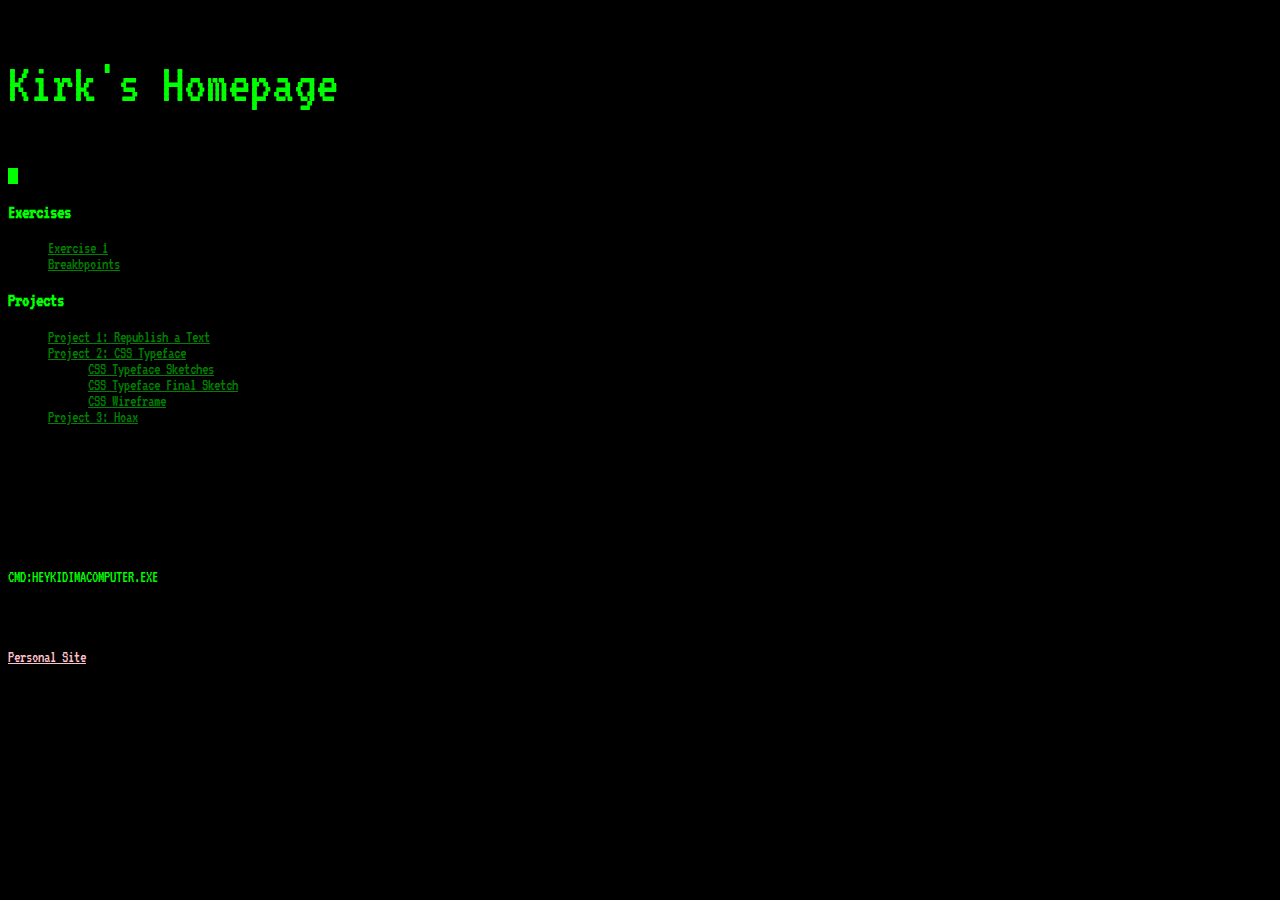
<file: index.html>
<!DOCTYPE html>
<html>

<head>
  <title>Kirk's Homepage</title>
  <link rel="stylesheet" type="text/css" href="css/styles.css">
  <link href='https://fonts.googleapis.com/css?family=VT323' rel='stylesheet' type='text/css'>
</head>

<body>
  <p style="font-size:56px;">Kirk's Homepage</p>
  <span class="cursor">|</span>
  
  <div id="Exercises">
    <h3>Exercises</h3>
    <ul>
      
      <li><a href="exercises/codingfromlife/index.html">Exercise 1</a></li>
      <li><a href="exercises/2_BreakpointStarterKit/index.html">Breakbpoints</a></li>
    </ul>
  </div>
  <div id="Projects">
    <h3>Projects</h3>
    <ul>
      <li><a href="https://archive.org/details/becomingselfaware" target="blank">Project 1: Republish a Text</a></li>
      <li><a href="project2/index.html">Project 2: CSS Typeface</a></li>
        <li><a href="project2/sketches.html" style="padding-left:40px;">CSS Typeface Sketches</a></li>
       <li><a href="project2/finalsketch.html" style="padding-left:40px;">CSS Typeface Final Sketch</a></li>
         <li><a href="project2/wireframe.html" style="padding-left:40px;">CSS Wireframe</a></li>
    <li><a href="project3/index.html">Project 3: Hoax</a></li>
    </ul>
    <br><br><br><br><br><br><br><p>CMD:HEYKIDIMACOMPUTER.EXE</p><br><br><br>
    <a href="http://kirkjohnsonart.com" target="blank;" style="color:pink;">Personal Site</a>
  </div>
</body>
</html>
</file>
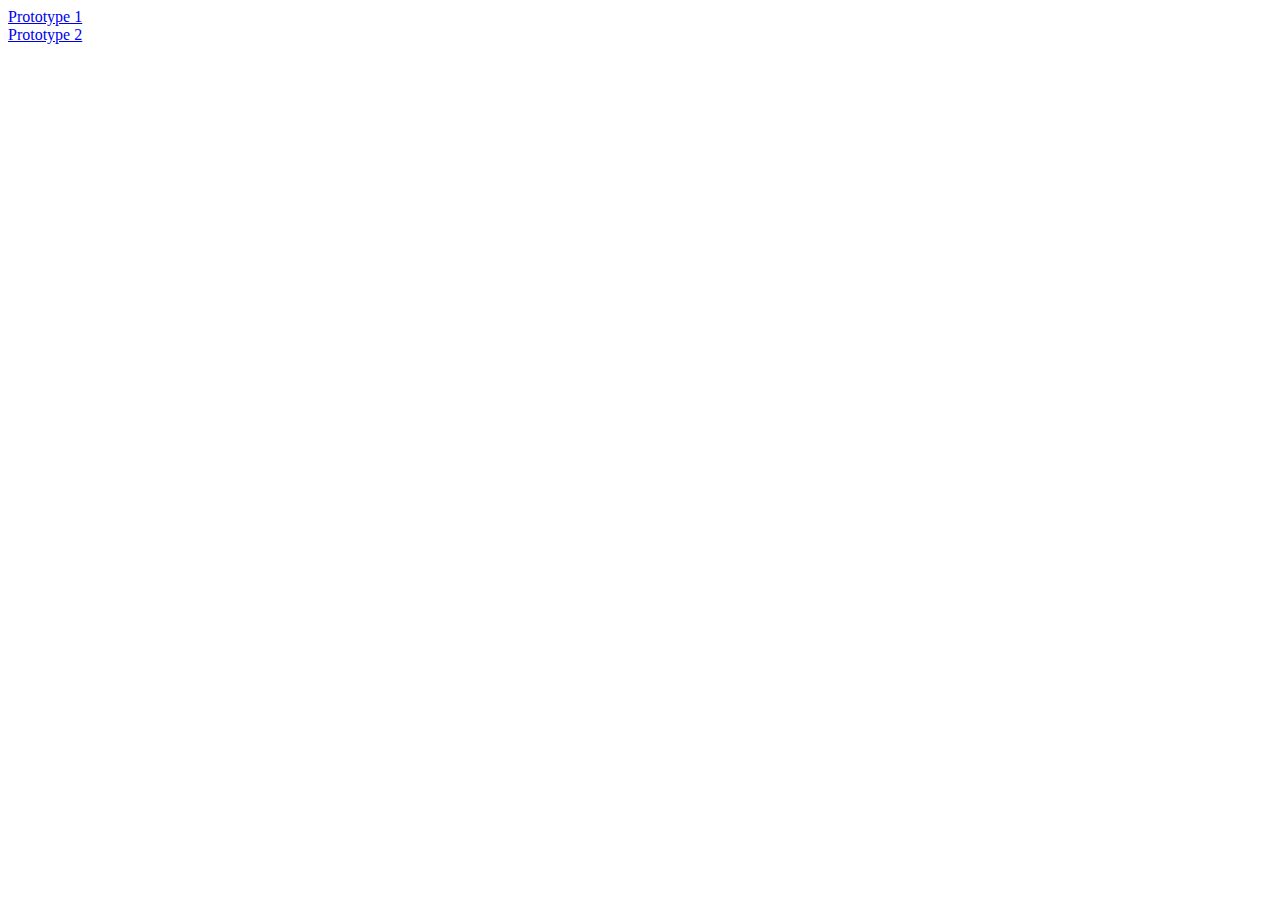
<file: project1/index.html>
<!DOCTYPE html>
<html>

<head>
  <title>Kirk's Homepage</title>
</head>

<body>
  <a href="https://archive.org/details/becomingselfaware">Prototype 1</a><br>
  <a href="https://soundcloud.com/micro_waves">Prototype 2</a>
</body>
</html>
</file>
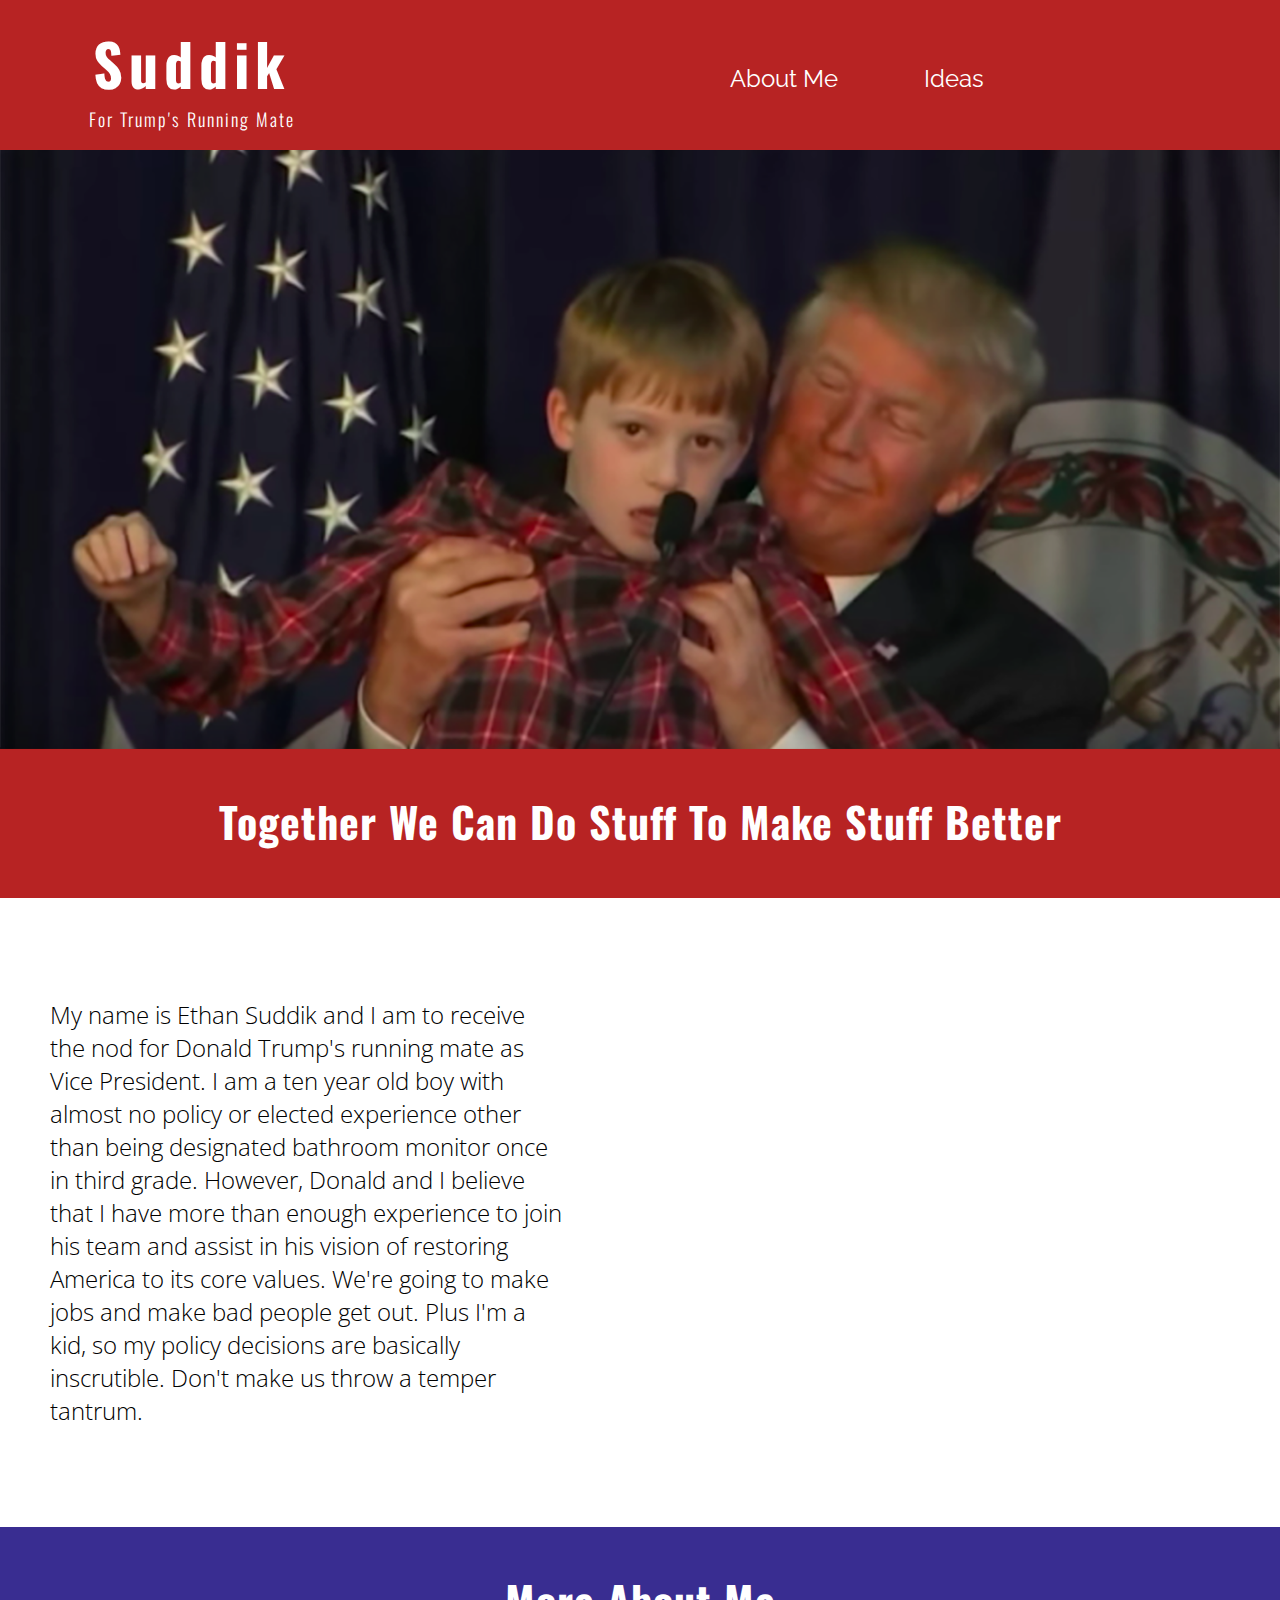
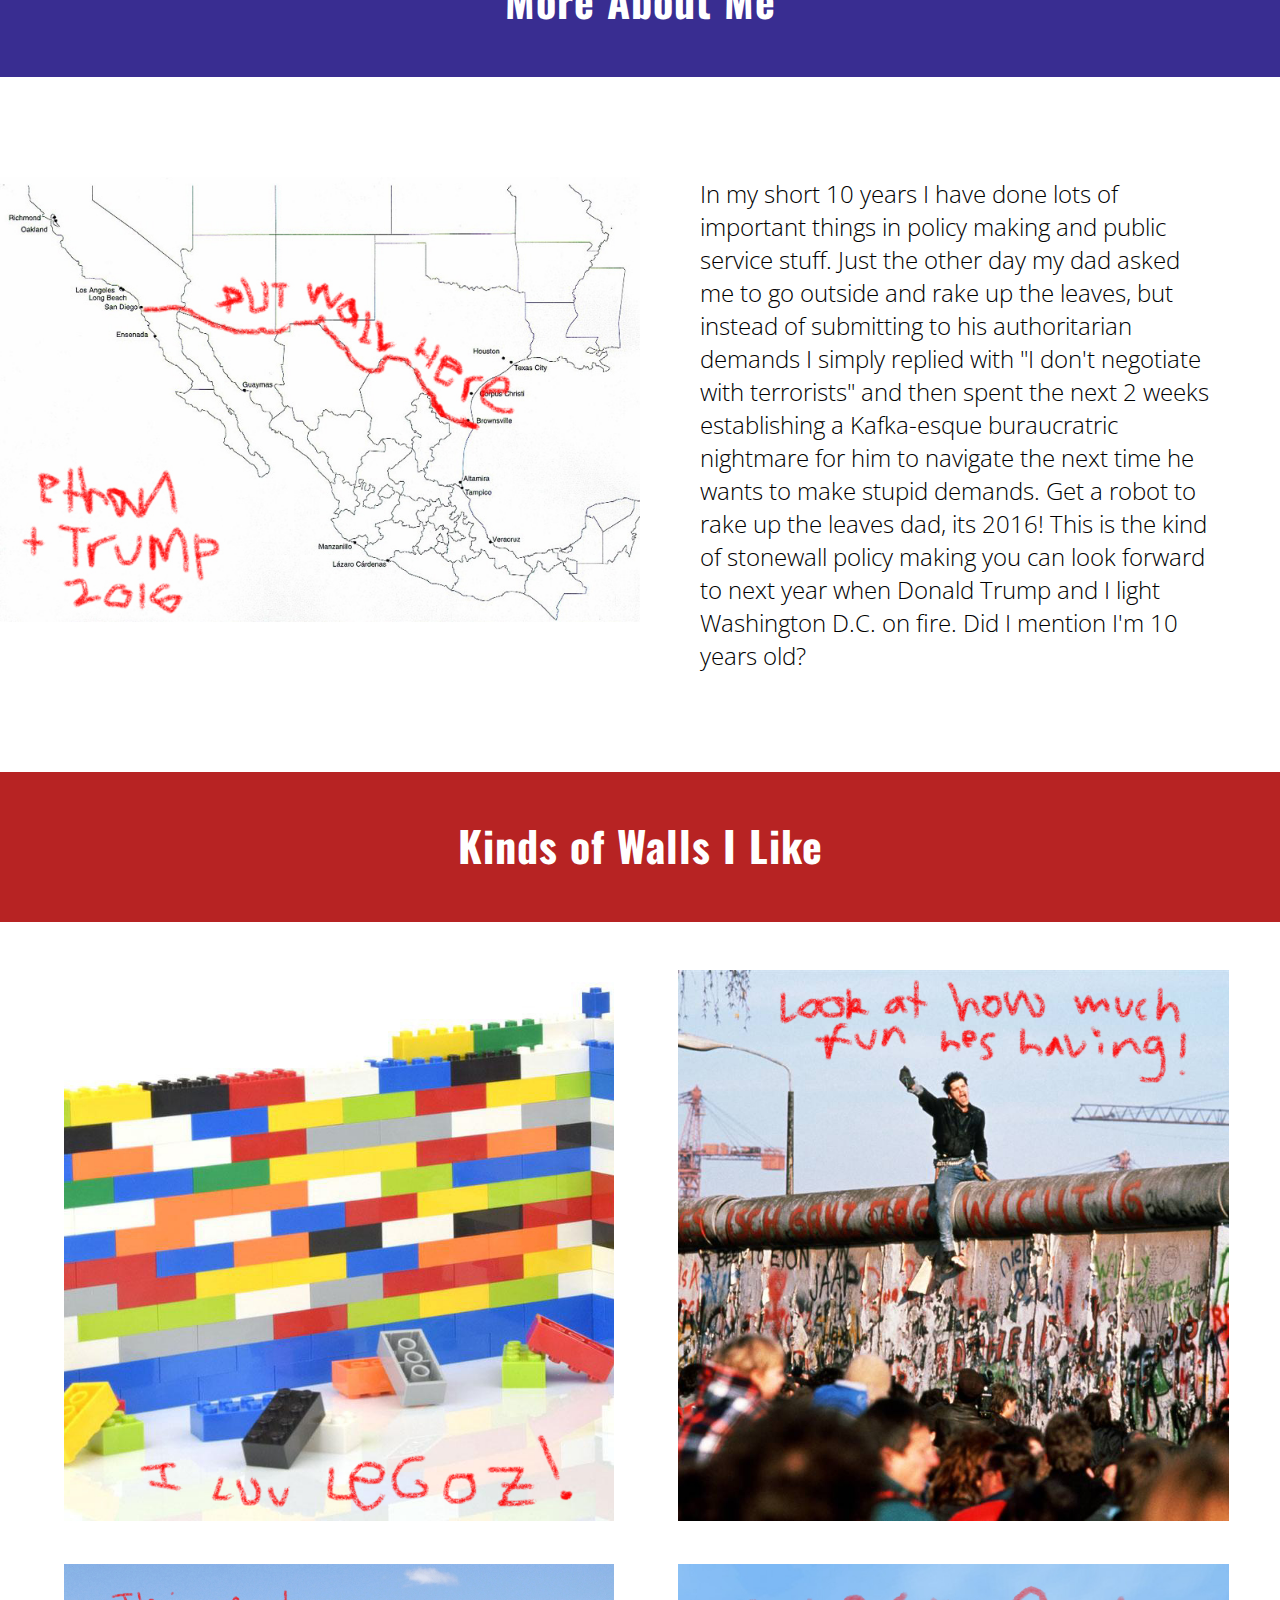
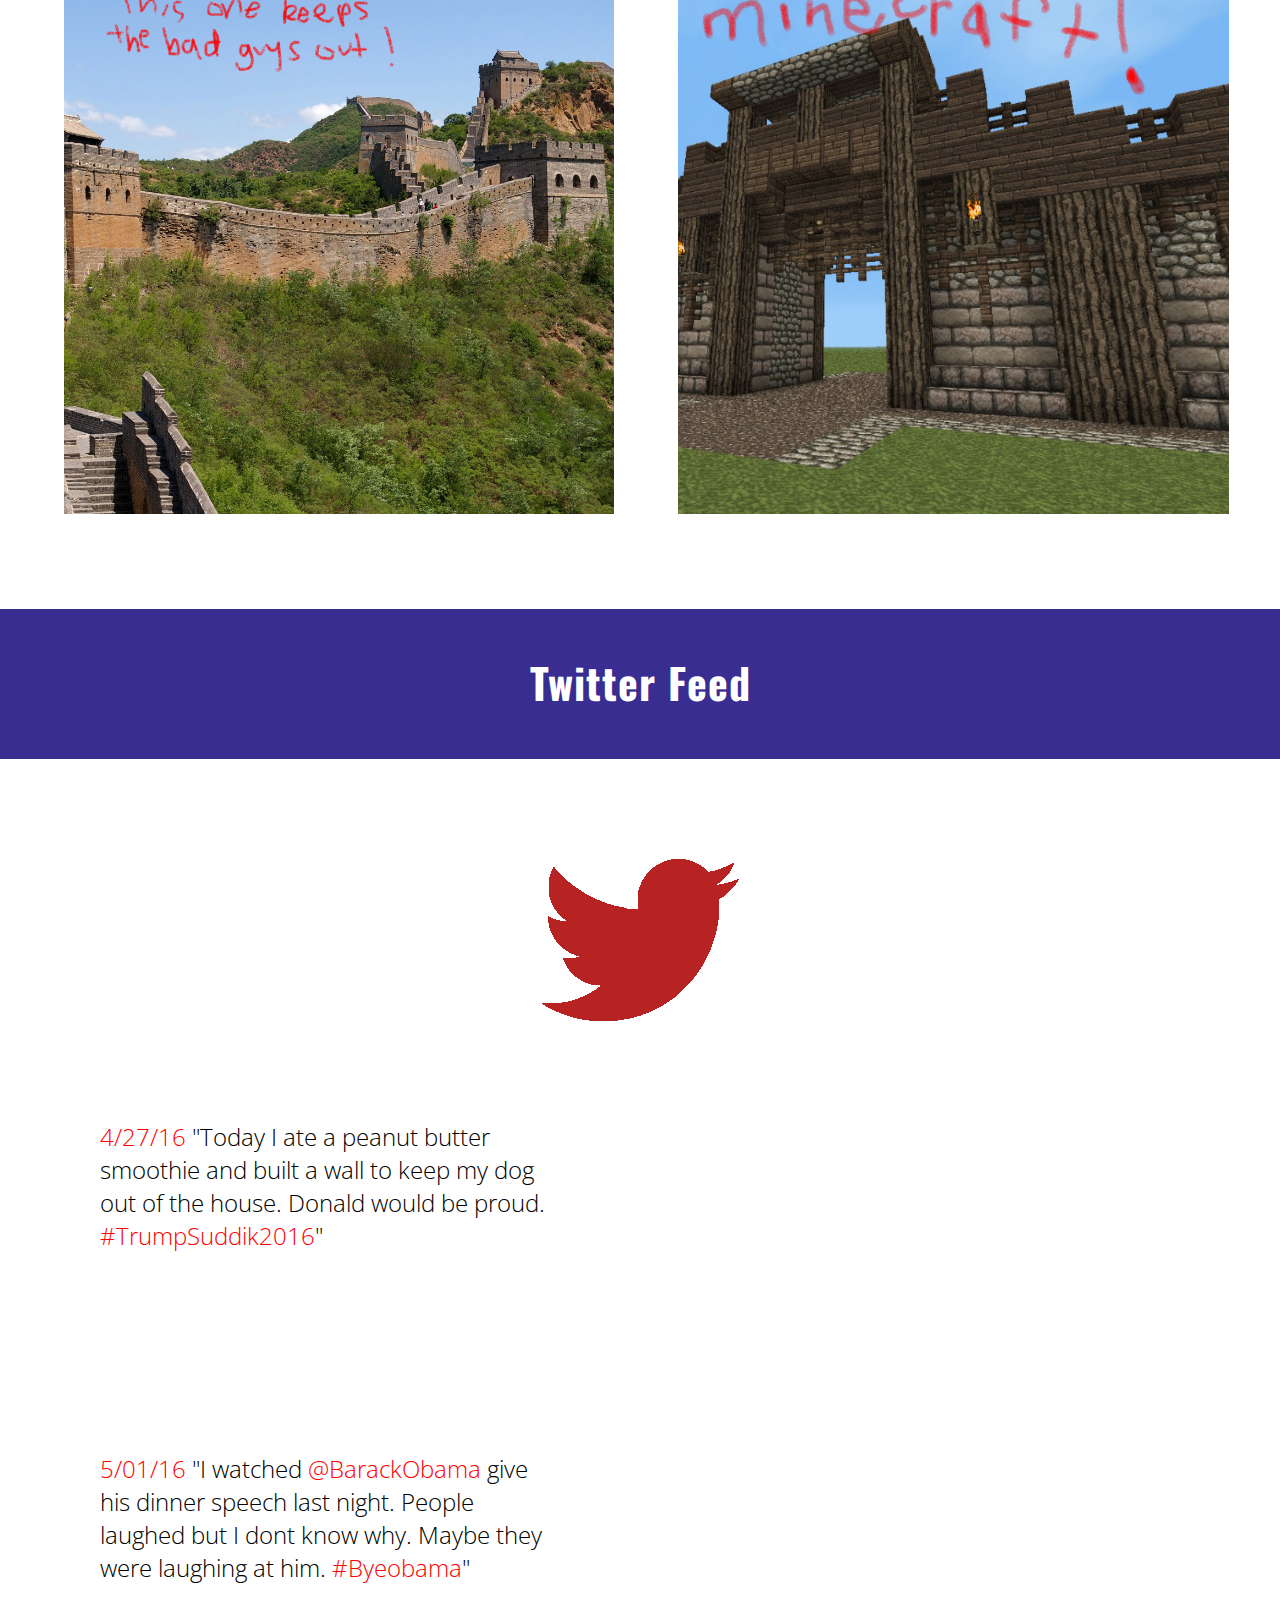
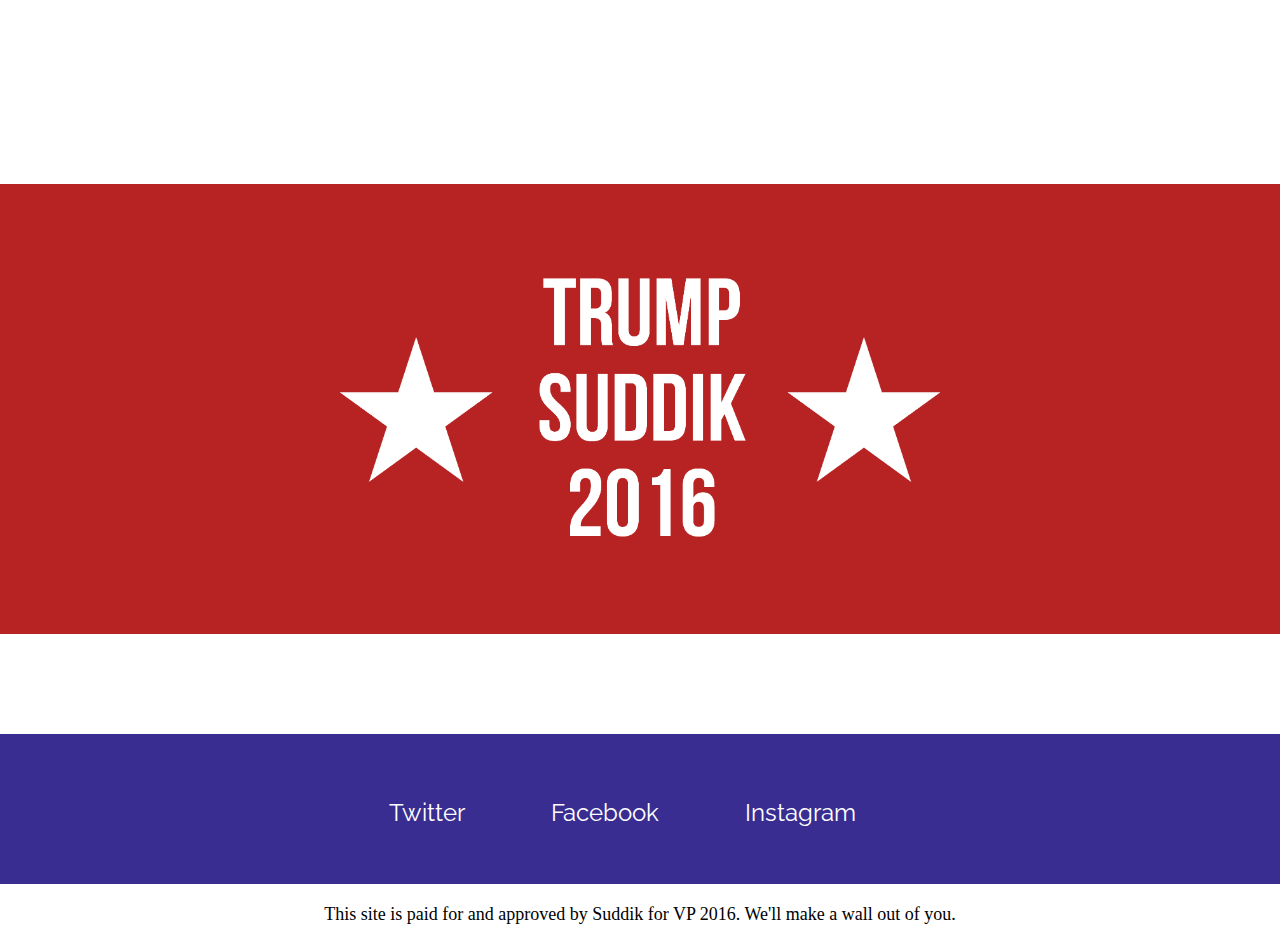
<file: project3/index.html>
<!DOCTYPE html>
<html>

<head>
	<title>Suddik For VP</title>
	<link rel="stylesheet" type="text/css" href="css/styles.css">
	<link href='https://fonts.googleapis.com/css?family=Oswald:400,700,300&subset=latin,latin-ext' rel='stylesheet' type='text/css'>
	<link href='https://fonts.googleapis.com/css?family=Raleway:400,500,600,700,800,900,300,200,100' rel='stylesheet' type='text/css'>
	<link href='https://fonts.googleapis.com/css?family=Open+Sans:400,600,700' rel='stylesheet' type='text/css'>

</head>

<body>

	<div class="topnavbar">
		<div class="logo">
			<div class="navtitle">Suddik</div>
			<div class="navsubtitle">For Trump's Running Mate</div>
		</div>
		<div class="navlinks">
			<ul>
				<li><a href="#moreaboutme">About Me</a></li>
				<li><a href="#kindofwalls">Ideas</a></li>
			</ul>
		</div>
	</div>

	<img class"hero" src="images/trumpandkid.png">


	<div class="redbar long-title">
		<h1>Together We Can Do Stuff To Make Stuff Better
		</h1>
	</div>

	<div class="aboutme">
		My name is Ethan Suddik and I am to receive the nod for Donald Trump's running mate as Vice President. I am a ten year old boy with almost no policy or elected experience other than being designated bathroom monitor once in third grade. However, Donald and I believe that I have more than enough experience to join his team and assist in his vision of restoring America to its core values. We're going to make jobs and make bad people get out. Plus I'm a kid, so my policy decisions are basically inscrutible. Don't make us throw a temper tantrum.
	</div>

	<div class="gif">
		<img src="images/kiduncomfortable.gif">
	</div>

	<div class="video">
		<iframe width="600" height="325" src="https://www.youtube.com/embed/sgPvoMR-aZo" frameborder="0" allowfullscreen></iframe>
	</div>

	<div class="bluebar short-title"  id="moreaboutme">
		<h1>More About Me</h1>
	</div>

	<img class="eagle"src="images/map.jpg">

	<div id="moreabout-text">
		In my short 10 years I have done lots of important things in policy making and public service stuff. Just the other day my dad asked me to go outside and rake up the leaves, but instead of submitting to his authoritarian demands I simply replied with "I don't negotiate with terrorists" and then spent the next 2 weeks establishing a Kafka-esque buraucratric nightmare for him to navigate the next time he wants to make stupid demands. Get a robot to rake up the leaves dad, its 2016! This is the kind of stonewall policy making you can look forward to next year when Donald Trump and I light Washington D.C. on fire. Did I mention I'm 10 years old?
	</div>

	<div class="redbar short-title" id="kindofwalls">
		<h1> Kinds of Walls I Like</h1>
	</div>

	<div id="wall-container">
		<img class="wall" src="images/legowall.jpg">
		<img class="wall" src="images/berlinwall.jpg">
		<img class="wall" src="images/greatwall.jpg">
		<img class="wall" src="images/minecraft.jpg">
	</div>

	<div class="bluebar short-title">
		<h1>Twitter Feed</h1>
	</div>

	
	<div class="twitlogo">
	<center><img src="images/twitter.png"></center>
	</div>

	

	<div class="twitter">
		<span style="color:red;">4/27/16</span> "Today I ate a peanut butter smoothie and built a wall to keep my dog out of the house. Donald would be proud. <span style="color:red;">#TrumpSuddik2016</span>"
	</div>

	<div class="twitter">
		<span style="color:red;">5/01/16</span> "I watched <span style="color:red;">@BarackObama</span> give his dinner speech last night. People laughed but I dont know why. Maybe they were laughing at him. <span style="color:red;">#Byeobama</span>"
	</div>

	
	<div class="redbarbig">
		<center><img class="suddiklogo" src="images/trumpsuddik.png"></center>
	</div>

	<div class="bluebar short-title">
		<div class="navlinksbtm">
			<ul>
				<li><a href="https://twitter.com/deepdrumpf">Twitter</a></li>
				<li><a href="https://www.facebook.com/DonaldDrumpf/?fref=ts">Facebook</a></li>
				<li><a href="https://www.instagram.com/trumpyourcat/?hl=en">Instagram</a></li>
			</ul>
		</div>
	</div>

	 <div id="bottom">This site is paid for and approved by Suddik for VP 2016. We'll make a wall out of you.
	 </div>






	

</body>

</html>
</file>
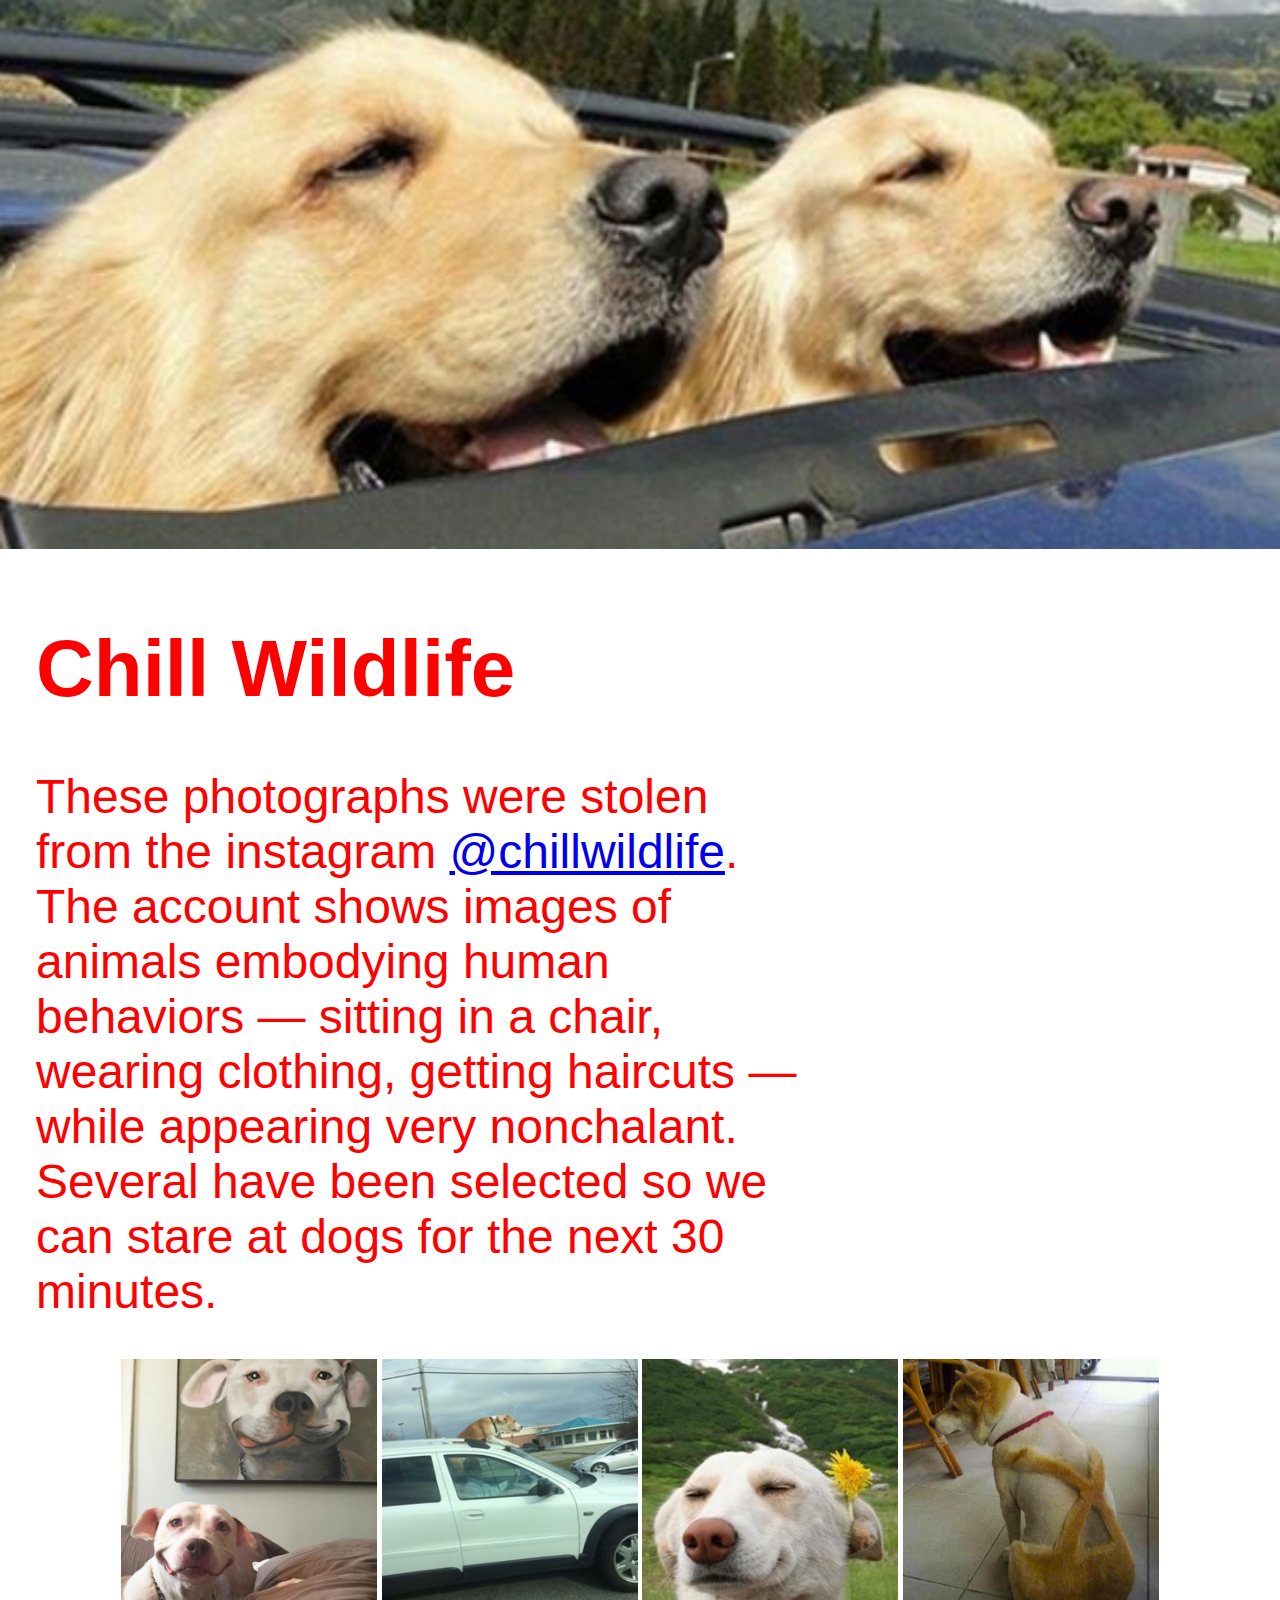
<file: exercises/2_BreakpointStarterKit/index.html>
<!DOCTYPE html>
<html lang="en">
<head>
    <meta charset="UTF-8"> 
    <title>Breakpoints</title>
    <link href="css/style.css" media="all" rel="stylesheet" type="text/css">
    <meta name="viewport" content="width=device-width, initial-scale=1">
</head>
<body>
<img class="l" src="images/hero.jpg">

<div class="text">
	<h1>Chill Wildlife</h1>
	<h2>These photographs were stolen from the  instagram <a href="https://www.instagram.com/chillwildlife/" target="blank">@chillwildlife</a>. The account shows images of animals embodying human behaviors — sitting in a chair, wearing clothing, getting haircuts — while appearing very nonchalant. Several have been selected so we can stare at dogs for the next 30 minutes.</h2>
</div>

<div class="img-grid">
	<img class ="s" src="images/1.jpg">
	<img class ="s" src="images/2.jpg">
	<img class ="s" src="images/3.jpg">
	<img class ="s" src="images/4.jpg">
</div>

</body>
</html>
</file>
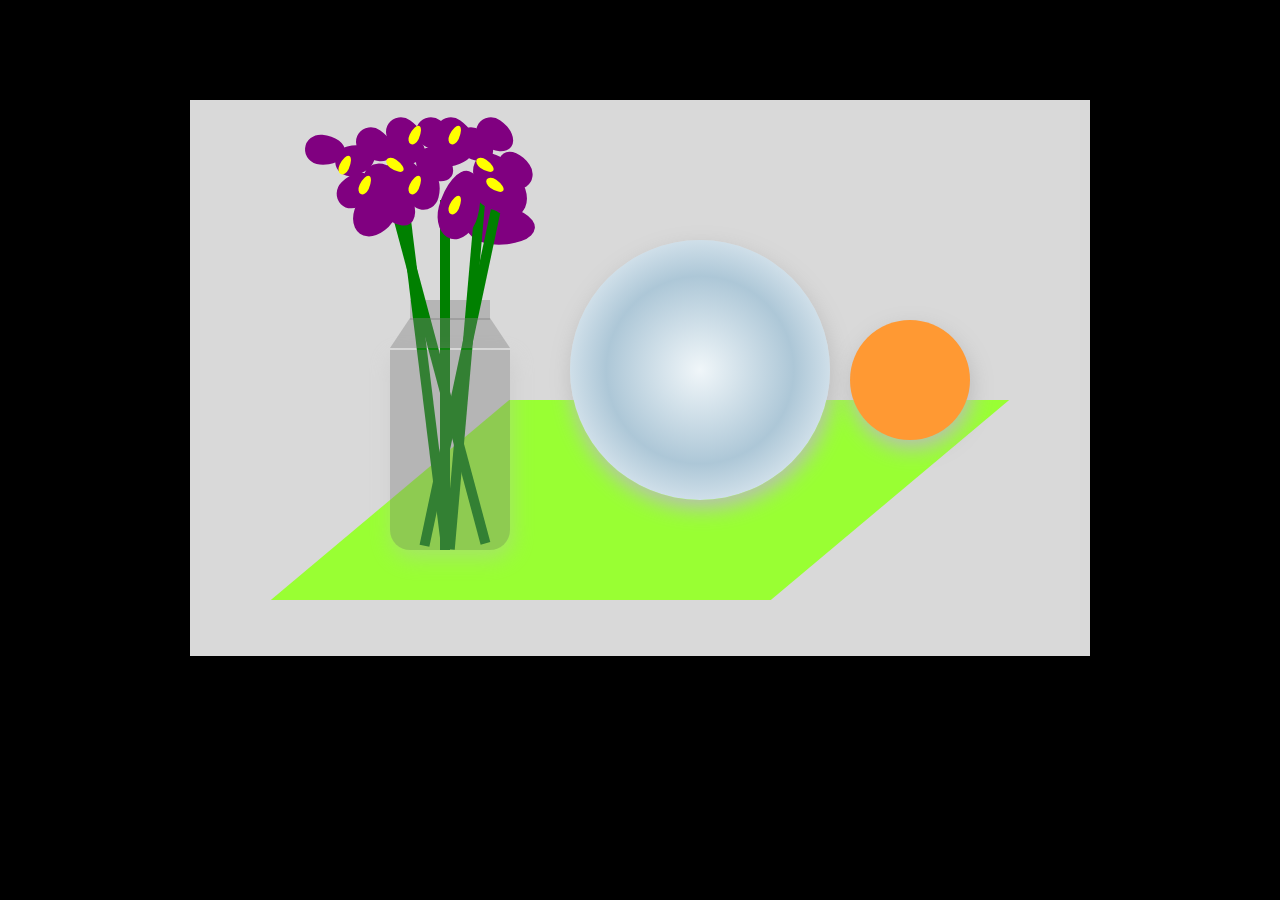
<file: exercises/codingfromlife/index.html>
<!DOCTYPE html>
<html>

<head>
	<title>Coding from Life</title>
	<meta charset="utf-8" />
	<link rel="stylesheet" href="assets/css/main.css" type="text/css" />
</head>

<body>

    <div class="canvas">

    	<div id="globe"></div>
    	<div id="mat"></div>
    	<div id="pumpkin"></div>
    	<div id="jarbottom"></div>
    	<div id="jarmid"></div>
    	<div id="jartop"></div>
    	<div class="stem" style="position:absolute; top:100px; left:250px;"></div>
    	<div class="stem" style="position:absolute; top:100px; left:230px; -webkit-transform: rotate(-7deg); /* Chrome, Safari, Opera */
    	transform: rotate(-7deg);"></div>
    	<div class="stem" style="position:absolute; top:100px; left:270px; -webkit-transform: rotate(5deg); /* Chrome, Safari, Opera */
    	transform: rotate(5deg);"></div>
    	<div class="stem2" style="position:absolute; top:60px; left:270px; -webkit-transform: rotate(12deg); /* Chrome, Safari, Opera */
    	transform: rotate(12deg);"></div>
    	<div class="stem2" style="position:absolute; top:60px; left:240px; -webkit-transform: rotate(-15deg); /* Chrome, Safari, Opera */
    	transform: rotate(-15deg);"></div>

    	<div class="petal1" style="position:absolute; top:50px; left:310px; -webkit-transform: rotate(-35deg); /* Chrome, Safari, Opera */
    	transform: rotate(-35deg);"></div>

    	<div class="petal1" style="position:absolute; top:60px; left:300px; -webkit-transform: rotate(15deg); /* Chrome, Safari, Opera */
    	transform: rotate(15deg);"></div>

    	<div class="petal2" style="position:absolute; top:70px; left:250px; -webkit-transform: rotate(15deg); /* Chrome, Safari, Opera */
    	transform: rotate(15deg);"></div>

    	<div class="petal1" style="position:absolute; top:70px; left:220px; -webkit-transform: rotate(15deg); /* Chrome, Safari, Opera */
    	transform: rotate(15deg);"></div>

    	<div class="petal1" style="position:absolute; top:70px; left:150px; -webkit-transform: rotate(45deg); /* Chrome, Safari, Opera */
    	transform: rotate(45deg);"></div>

    	<div class="petal2" style="position:absolute; top:70px; left:170px; -webkit-transform: rotate(35deg); /* Chrome, Safari, Opera */
    	transform: rotate(35deg);"></div>

    	<div class="petal1" style="position:absolute; top:40px; left:150px; -webkit-transform: rotate(75deg); /* Chrome, Safari, Opera */
    	transform: rotate(75deg);"></div>

    	<div class="petal2" style="position:absolute; top:50px; left:290px; -webkit-transform: rotate(-35deg); /* Chrome, Safari, Opera */
    	transform: rotate(-35deg);"></div>

    	<div class="petal1" style="position:absolute; top:30px; left:250px; -webkit-transform: rotate(75deg); /* Chrome, Safari, Opera */
    	transform: rotate(75deg);"></div>

    	<div class="petal1" style="position:absolute; top:30px; left:200px; -webkit-transform: rotate(95deg); /* Chrome, Safari, Opera */
    	transform: rotate(95deg);"></div>

    	<div class="petal2" style="position:absolute; top:90px; left:290px; z-index:0; -webkit-transform: rotate(95deg); /* Chrome, Safari, Opera */
    	transform: rotate(95deg);"></div>

    	<div class="petal1" style="position:absolute; top:30px; left:120px; -webkit-transform: rotate(95deg); /* Chrome, Safari, Opera */
    	transform: rotate(95deg);"></div>

    	<div class="petal1" style="position:absolute; top:25px; left:170px; -webkit-transform: rotate(125deg); /* Chrome, Safari, Opera */
    	transform: rotate(125deg);"></div>
		
		<div class="petal1" style="position:absolute; top:15px; left:200px; -webkit-transform: rotate(125deg); /* Chrome, Safari, Opera */
    	transform: rotate(125deg);"></div>	

    		<div class="petal2" style="position:absolute; top:50px; left:290px; z-index:0; -webkit-transform: rotate(125deg); /* Chrome, Safari, Opera */
    	transform: rotate(145deg);"></div>

    	<div class="petal2" style="position:absolute; top:60px; left:180px;  -webkit-transform: rotate(125deg); /* Chrome, Safari, Opera */
    	transform: rotate(145deg);"></div>	

    	<div class="petal1" style="position:absolute; top:25px; left:270px; -webkit-transform: rotate(125deg); /* Chrome, Safari, Opera */
    	transform: rotate(125deg);"></div>		

    	<div class="petal1" style="position:absolute; top:15px; left:290px; -webkit-transform: rotate(125deg); /* Chrome, Safari, Opera */
    	transform: rotate(125deg);"></div>	

    	<div class="petal1" style="position:absolute; top:15px; left:250px; -webkit-transform: rotate(125deg); /* Chrome, Safari, Opera */
    	transform: rotate(125deg);"></div>	

    	<div class="petal1" style="position:absolute; top:15px; left:230px; -webkit-transform: rotate(125deg); /* Chrome, Safari, Opera */
    	transform: rotate(125deg);"></div>	

    	<div class="petal1" style="position:absolute; top:45px; left:230px; -webkit-transform: rotate(125deg); /* Chrome, Safari, Opera */
    	transform: rotate(125deg);"></div>	


    	<div class="petal1" style="position:absolute; top:75px; left:290px; -webkit-transform: rotate(125deg); /* Chrome, Safari, Opera */
    	transform: rotate(125deg);"></div>	

    	<div class="petal1" style="position:absolute; top:55px; left:200px; -webkit-transform: rotate(125deg); /* Chrome, Safari, Opera */
    	transform: rotate(125deg);"></div>	


    	<div class="pollen" style="position:absolute; top:55px; left:200px; -webkit-transform: rotate(125deg); /* Chrome, Safari, Opera */
    	transform: rotate(125deg);"></div>	

    	<div class="pollen" style="position:absolute; top:55px; left:150px; -webkit-transform: rotate(25deg); /* Chrome, Safari, Opera */
    	transform: rotate(25deg);"></div>	

    	<div class="pollen" style="position:absolute; top:75px; left:170px; -webkit-transform: rotate(25deg); /* Chrome, Safari, Opera */
    	transform: rotate(25deg);"></div>	

    	<div class="pollen" style="position:absolute; top:55px; left:290px; -webkit-transform: rotate(125deg); /* Chrome, Safari, Opera */
    	transform: rotate(125deg);"></div>	


    	<div class="pollen" style="position:absolute; top:75px; left:300px; -webkit-transform: rotate(125deg); /* Chrome, Safari, Opera */
    	transform: rotate(125deg);"></div>	

    	<div class="pollen" style="position:absolute; top:95px; left:260px; -webkit-transform: rotate(25deg); /* Chrome, Safari, Opera */
    	transform: rotate(25deg);"></div>	

    	<div class="pollen" style="position:absolute; top:25px; left:260px; -webkit-transform: rotate(25deg); /* Chrome, Safari, Opera */
    	transform: rotate(25deg);"></div>

    	<div class="pollen" style="position:absolute; top:25px; left:220px; -webkit-transform: rotate(25deg); /* Chrome, Safari, Opera */
    	transform: rotate(25deg);"></div>

    	<div class="pollen" style="position:absolute; top:75px; left:220px; -webkit-transform: rotate(25deg); /* Chrome, Safari, Opera */
    	transform: rotate(25deg);"></div>	


    </div>

</body>

</html>
</file>
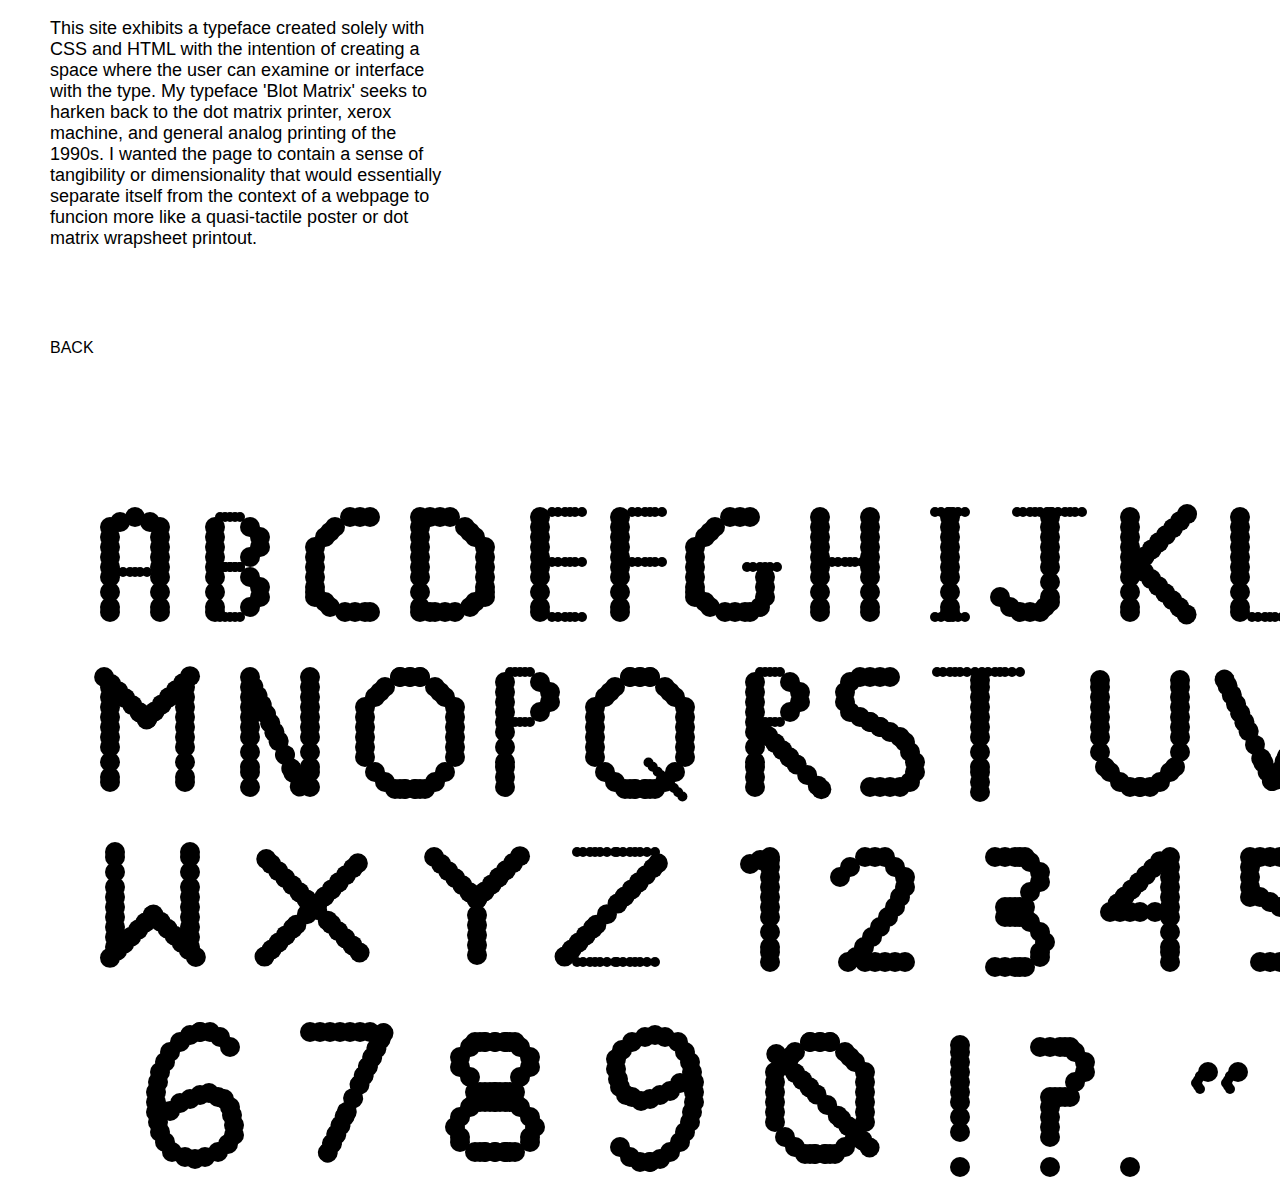
<file: project2/about.html>
<!DOCTYPE html>
<html>

<head>
  <title>About Kirk's CSS Typeface</title>
  <link rel="stylesheet" type="text/css" href="css/styles.css">
  <link href='https://fonts.googleapis.com/css?family=VT323' rel='stylesheet' type='text/css'>
</head>

<body>



<p style="font-family:helvetica; font-size:18px; color:black; width:400px; margin-left:50px;">
This site exhibits a typeface created solely with CSS and HTML with the intention of creating a space where the user can examine or interface with the type. My typeface 'Blot Matrix' seeks to harken back to the dot matrix printer, xerox machine, and general analog printing of the 1990s. I wanted the page to contain a sense of tangibility or dimensionality that would essentially separate itself from the context of a webpage to funcion more like a quasi-tactile poster or dot matrix wrapsheet printout.
</p>
<br><br><br><br>

<a href="index.html" style="font-family:helvetica; margin-left:50px;">BACK</a>

<div class="specimen">
	
	<div class="A">
		<div class="chevron" style="left:0px;">
			<div class="dot1" style="top:5px;left:10px;"></div>
			<div class="dot1" style="top:0px;left:25px;"></div>
			<div class="dot1" style="top:5px;left:40px;"></div>	
		</div>
		<div class="straightline">
			<div class="dot1" style="top:10px;"></div>
			<div class="dot1" style="top:20px;"></div>
			<div class="dot1" style="top:30px;"></div>
			<div class="dot1" style="top:40px;"></div>
			<div class="dot1" style="top:50px;"></div>
			<div class="dot1" style="top:60px;"></div>
			<div class="dot1" style="top:75px;"></div>
			<div class="dot1" style="top:90px;"></div>
			<div class="dot1" style="top:95px;"></div>
		</div>	
		<div class="straightline" style="left:50px;">
			<div class="dot1" style="top:10px;"></div>
			<div class="dot1" style="top:20px;"></div>
			<div class="dot1" style="top:30px;"></div>
			<div class="dot1" style="top:40px;"></div>
			<div class="dot1" style="top:50px;"></div>
			<div class="dot1" style="top:60px;"></div>
			<div class="dot1" style="top:75px;"></div>
			<div class="dot1" style="top:90px;"></div>
			<div class="dot1" style="top:95px;"></div>
		</div>	
		<div class="crossbar1" style="top:60px;">
			<div class="dot2" style="left:12px;"></div>
			<div class="dot2" style="left:18px;"></div>
			<div class="dot2" style="left:25px;"></div>
			<div class="dot2" style="left:30px;"></div>
			<div class="dot2" style="left:35px;"></div>
			<div class="dot2" style="left:42px;"></div>
		</div>	

	</div>

	<div class="B">
		<div class="straightline" style="left:75px;">
			<div class="dot1" style="top:10px;"></div>
			<div class="dot1" style="top:20px;"></div>
			<div class="dot1" style="top:30px;"></div>
			<div class="dot1" style="top:40px;"></div>
			<div class="dot1" style="top:50px;"></div>
			<div class="dot1" style="top:60px;"></div>
			<div class="dot1" style="top:75px;"></div>
			<div class="dot1" style="top:90px;"></div>
			<div class="dot1" style="top:95px;"></div>
		</div>
		<div class="bowl" style="left:75px">
			<div class="dot2" style="top:5px;left:10px"></div>
			<div class="dot2" style="top:5px;left:15px"></div>
			<div class="dot2" style="top:5px;left:20px"></div>
			<div class="dot2" style="top:5px;left:25px"></div>
			<div class="dot2" style="top:5px;left:30px"></div>
			<div class="dot1" style="top:10px;left:35px"></div>
			<div class="dot1" style="top:20px;left:45px"></div>
			<div class="dot1" style="top:30px;left:45px"></div>
			<div class="dot1" style="top:40px;left:35px"></div>
			<div class="dot2" style="top:55px;left:10px"></div>
			<div class="dot2" style="top:55px;left:15px"></div>
			<div class="dot2" style="top:55px;left:20px"></div>
			<div class="dot2" style="top:55px;left:25px"></div>
			<div class="dot2" style="top:55px;left:30px"></div>
		</div>	
		<div class="bowl" style="left:75px;top:50px;">
			<div class="dot2" style="top:5px;left:10px"></div>
			<div class="dot2" style="top:5px;left:15px"></div>
			<div class="dot2" style="top:5px;left:20px"></div>
			<div class="dot2" style="top:5px;left:25px"></div>
			<div class="dot2" style="top:5px;left:30px"></div>
			<div class="dot1" style="top:10px;left:35px"></div>
			<div class="dot1" style="top:20px;left:45px"></div>
			<div class="dot1" style="top:30px;left:45px"></div>
			<div class="dot1" style="top:40px;left:35px"></div>
			<div class="dot2" style="top:55px;left:10px"></div>
			<div class="dot2" style="top:55px;left:15px"></div>
			<div class="dot2" style="top:55px;left:20px"></div>
			<div class="dot2" style="top:55px;left:25px"></div>
			<div class="dot2" style="top:55px;left:30px"></div>
		</div>	
	</div>
	
	<div class="C">
		<div class="dot1" style="left:200px;"></div>
		<div class="dot1" style="left:210px;"></div>
		<div class="dot1" style="left:220px;"></div>
		<div class="dot1" style="left:185px;top:10px;"></div>
		<div class="dot1" style="left:180px;top:15px;"></div>
		<div class="dot1" style="left:175px;top:20px;"></div>
		<div class="dot1" style="left:165px;top:30px;"></div>
		<div class="dot1" style="left:165px;top:40px;"></div>
		<div class="dot1" style="left:165px;top:50px;"></div>
		<div class="dot1" style="left:165px;top:60px;"></div>
		<div class="dot1" style="left:165px;top:70px;"></div>
		<div class="dot1" style="left:165px;top:75px;"></div>
		<div class="dot1" style="left:165px;top:80px;"></div>
		<div class="dot1" style="left:175px;top:85px;"></div>
		<div class="dot1" style="left:180px;top:90px;"></div>
		<div class="dot1" style="left:195px;top:95px;"></div>
		<div class="dot1" style="left:205px;top:95px;"></div>
		<div class="dot1" style="left:215px;top:95px;"></div>
		<div class="dot1" style="left:220px;top:95px;"></div>
	</div>

	<div class="D">
		<div class="straightline" style="left:200px;">
			<div class="dot1" style="top:0px;"></div>
			<div class="dot1" style="top:10px;"></div>
			<div class="dot1" style="top:20px;"></div>
			<div class="dot1" style="top:30px;"></div>
			<div class="dot1" style="top:40px;"></div>
			<div class="dot1" style="top:50px;"></div>
			<div class="dot1" style="top:60px;"></div>
			<div class="dot1" style="top:75px;"></div>
			<div class="dot1" style="top:90px;"></div>
			<div class="dot1" style="top:95px;"></div>
		</div>
		<div class="dbowl"style="left:450px;">
		<div class="dot1" style="left:200px;"></div>
		<div class="dot1" style="left:210px;"></div>
		<div class="dot1" style="left:220px;"></div>
		<div class="dot1" style="left:185px;top:10px;"></div>
		<div class="dot1" style="left:180px;top:15px;"></div>
		<div class="dot1" style="left:175px;top:20px;"></div>
		<div class="dot1" style="left:165px;top:30px;"></div>
		<div class="dot1" style="left:165px;top:40px;"></div>
		<div class="dot1" style="left:165px;top:50px;"></div>
		<div class="dot1" style="left:165px;top:60px;"></div>
		<div class="dot1" style="left:165px;top:70px;"></div>
		<div class="dot1" style="left:165px;top:75px;"></div>
		<div class="dot1" style="left:165px;top:80px;"></div>
		<div class="dot1" style="left:175px;top:85px;"></div>
		<div class="dot1" style="left:180px;top:90px;"></div>
		<div class="dot1" style="left:195px;top:95px;"></div>
		<div class="dot1" style="left:205px;top:95px;"></div>
		<div class="dot1" style="left:215px;top:95px;"></div>
		<div class="dot1" style="left:220px;top:95px;"></div>
		</div>
	</div>

	<div class="E">
		<div class="straightline" style="left:200px;">
			<div class="dot1" style="top:0px;"></div>
			<div class="dot1" style="top:10px;"></div>
			<div class="dot1" style="top:20px;"></div>
			<div class="dot1" style="top:30px;"></div>
			<div class="dot1" style="top:40px;"></div>
			<div class="dot1" style="top:50px;"></div>
			<div class="dot1" style="top:60px;"></div>
			<div class="dot1" style="top:75px;"></div>
			<div class="dot1" style="top:90px;"></div>
			<div class="dot1" style="top:95px;"></div>
		</div>
		<div class="crossbar1" style="top:50px;left:205px;">
			<div class="dot2" style="left:12px;"></div>
			<div class="dot2" style="left:18px;"></div>
			<div class="dot2" style="left:25px;"></div>
			<div class="dot2" style="left:30px;"></div>
			<div class="dot2" style="left:35px;"></div>
			<div class="dot2" style="left:42px;"></div>
		</div>
		<div class="crossbar1" style="top:0px;left:205px;">
			<div class="dot2" style="left:12px;"></div>
			<div class="dot2" style="left:18px;"></div>
			<div class="dot2" style="left:25px;"></div>
			<div class="dot2" style="left:30px;"></div>
			<div class="dot2" style="left:35px;"></div>
			<div class="dot2" style="left:42px;"></div>
		</div>
		<div class="crossbar1" style="top:105px;left:205px;">
			<div class="dot2" style="left:12px;"></div>
			<div class="dot2" style="left:18px;"></div>
			<div class="dot2" style="left:25px;"></div>
			<div class="dot2" style="left:30px;"></div>
			<div class="dot2" style="left:35px;"></div>
			<div class="dot2" style="left:42px;"></div>
		</div>
	</div>

	<div class="F">
		<div class="straightline" style="left:200px;">
			<div class="dot1" style="top:0px;"></div>
			<div class="dot1" style="top:10px;"></div>
			<div class="dot1" style="top:20px;"></div>
			<div class="dot1" style="top:30px;"></div>
			<div class="dot1" style="top:40px;"></div>
			<div class="dot1" style="top:50px;"></div>
			<div class="dot1" style="top:60px;"></div>
			<div class="dot1" style="top:75px;"></div>
			<div class="dot1" style="top:90px;"></div>
			<div class="dot1" style="top:95px;"></div>
		</div>
		<div class="crossbar1" style="top:50px;left:205px;">
			<div class="dot2" style="left:12px;"></div>
			<div class="dot2" style="left:18px;"></div>
			<div class="dot2" style="left:25px;"></div>
			<div class="dot2" style="left:30px;"></div>
			<div class="dot2" style="left:35px;"></div>
			<div class="dot2" style="left:42px;"></div>
		</div>
		<div class="crossbar1" style="top:0px;left:205px;">
			<div class="dot2" style="left:12px;"></div>
			<div class="dot2" style="left:18px;"></div>
			<div class="dot2" style="left:25px;"></div>
			<div class="dot2" style="left:30px;"></div>
			<div class="dot2" style="left:35px;"></div>
			<div class="dot2" style="left:42px;"></div>
		</div>
	</div>	

	<div class="G">
		<div class="dot1" style="left:200px;"></div>
		<div class="dot1" style="left:210px;"></div>
		<div class="dot1" style="left:220px;"></div>
		<div class="dot1" style="left:185px;top:10px;"></div>
		<div class="dot1" style="left:180px;top:15px;"></div>
		<div class="dot1" style="left:175px;top:20px;"></div>
		<div class="dot1" style="left:165px;top:30px;"></div>
		<div class="dot1" style="left:165px;top:40px;"></div>
		<div class="dot1" style="left:165px;top:50px;"></div>
		<div class="dot1" style="left:165px;top:60px;"></div>
		<div class="dot1" style="left:165px;top:70px;"></div>
		<div class="dot1" style="left:165px;top:75px;"></div>
		<div class="dot1" style="left:165px;top:80px;"></div>
		<div class="dot1" style="left:175px;top:85px;"></div>
		<div class="dot1" style="left:180px;top:90px;"></div>
		<div class="dot1" style="left:195px;top:95px;"></div>
		<div class="dot1" style="left:205px;top:95px;"></div>
		<div class="dot1" style="left:215px;top:95px;"></div>
		<div class="dot1" style="left:220px;top:95px;"></div>
		<div class="dot1" style="left:230px;top:90px;"></div>
		<div class="dot1" style="left:235px;top:80px;"></div>
		<div class="dot1" style="left:235px;top:70px;"></div>
		<div class="dot1" style="left:235px;top:60px;"></div>
		<div class="crossbar1" style="top:55px;left:210px;">
			<div class="dot2" style="left:12px;"></div>
			<div class="dot2" style="left:18px;"></div>
			<div class="dot2" style="left:25px;"></div>
			<div class="dot2" style="left:30px;"></div>
			<div class="dot2" style="left:35px;"></div>
			<div class="dot2" style="left:42px;"></div>
		</div>

	</div>

	<div class="H">
		<div class="straightline" style="left:200px;">
			<div class="dot1" style="top:0px;"></div>
			<div class="dot1" style="top:10px;"></div>
			<div class="dot1" style="top:20px;"></div>
			<div class="dot1" style="top:30px;"></div>
			<div class="dot1" style="top:40px;"></div>
			<div class="dot1" style="top:50px;"></div>
			<div class="dot1" style="top:60px;"></div>
			<div class="dot1" style="top:75px;"></div>
			<div class="dot1" style="top:90px;"></div>
			<div class="dot1" style="top:95px;"></div>
		</div>
		<div class="crossbar1" style="top:50px;left:205px;">
			<div class="dot2" style="left:12px;"></div>
			<div class="dot2" style="left:18px;"></div>
			<div class="dot2" style="left:25px;"></div>
			<div class="dot2" style="left:30px;"></div>
			<div class="dot2" style="left:35px;"></div>
			<div class="dot2" style="left:42px;"></div>
		</div>
		<div class="straightline" style="left:250px;">
			<div class="dot1" style="top:0px;"></div>
			<div class="dot1" style="top:10px;"></div>
			<div class="dot1" style="top:20px;"></div>
			<div class="dot1" style="top:30px;"></div>
			<div class="dot1" style="top:40px;"></div>
			<div class="dot1" style="top:50px;"></div>
			<div class="dot1" style="top:60px;"></div>
			<div class="dot1" style="top:75px;"></div>
			<div class="dot1" style="top:90px;"></div>
			<div class="dot1" style="top:95px;"></div>
		</div>
	</div>

	<div class="I">
		<div class="straightline" style="left:200px;">
			<div class="dot1" style="top:0px;"></div>
			<div class="dot1" style="top:10px;"></div>
			<div class="dot1" style="top:20px;"></div>
			<div class="dot1" style="top:30px;"></div>
			<div class="dot1" style="top:40px;"></div>
			<div class="dot1" style="top:50px;"></div>
			<div class="dot1" style="top:60px;"></div>
			<div class="dot1" style="top:75px;"></div>
			<div class="dot1" style="top:90px;"></div>
			<div class="dot1" style="top:95px;"></div>
		</div>
		<div class="crossbar1" style="top:0px;left:178px;">
			<div class="dot2" style="left:12px;"></div>
			<div class="dot2" style="left:18px;"></div>
			<div class="dot2" style="left:25px;"></div>
			<div class="dot2" style="left:30px;"></div>
			<div class="dot2" style="left:35px;"></div>
			<div class="dot2" style="left:42px;"></div>
		</div>
		<div class="crossbar1" style="top:105px;left:178px;">
			<div class="dot2" style="left:12px;"></div>
			<div class="dot2" style="left:18px;"></div>
			<div class="dot2" style="left:25px;"></div>
			<div class="dot2" style="left:30px;"></div>
			<div class="dot2" style="left:35px;"></div>
			<div class="dot2" style="left:42px;"></div>
		</div>
	</div>

	<div class="J">
		<div class="straightline"style="left:220px;">
			<div class="dot1" style="top:10px;"></div>
			<div class="dot1" style="top:20px;"></div>
			<div class="dot1" style="top:30px;"></div>
			<div class="dot1" style="top:40px;"></div>
			<div class="dot1" style="top:50px;"></div>
			<div class="dot1" style="top:60px;"></div>
			<div class="dot1" style="top:75px;"></div>
			<div class="dot1" style="top:90px;"></div>
			<div class="dot1" style="top:95px;"></div>
		</div>
			<div class="dot1" style="top:100px;left:215px;"></div>
			<div class="dot1" style="top:105px;left:210px;"></div>
			<div class="dot1" style="top:105px;left:200px;"></div>
			<div class="dot1" style="top:105px;left:190px;"></div>
			<div class="dot1" style="top:100px;left:180px;"></div>
			<div class="dot1" style="top:90px;left:170px;"></div>
		<div class="crossbar1" style="top:10px;left:215px;">
			<div class="dot2" style="left:12px;"></div>
			<div class="dot2" style="left:18px;"></div>
			<div class="dot2" style="left:25px;"></div>
			<div class="dot2" style="left:30px;"></div>
			<div class="dot2" style="left:35px;"></div>
			<div class="dot2" style="left:42px;"></div>
		</div>
			<div class="crossbar1" style="top:10px;left:180px;">
			<div class="dot2" style="left:12px;"></div>
			<div class="dot2" style="left:18px;"></div>
			<div class="dot2" style="left:25px;"></div>
			<div class="dot2" style="left:30px;"></div>
			<div class="dot2" style="left:35px;"></div>
			<div class="dot2" style="left:42px;"></div>
		</div>
	</div>

	<div class="K">
		<div class="straightline"style="left:200px">
			<div class="dot1" style="top:0px;"></div>
			<div class="dot1" style="top:10px;"></div>
			<div class="dot1" style="top:20px;"></div>
			<div class="dot1" style="top:30px;"></div>
			<div class="dot1" style="top:40px;"></div>
			<div class="dot1" style="top:50px;"></div>
			<div class="dot1" style="top:60px;"></div>
			<div class="dot1" style="top:75px;"></div>
			<div class="dot1" style="top:90px;"></div>
			<div class="dot1" style="top:95px;"></div>
		</div>
		<div class="angleline"style="left:260px">
			<div class="dot1" style="top:-10px;"></div>
			<div class="dot1" style="top:0px;"></div>
			<div class="dot1" style="top:10px;"></div>
			<div class="dot1" style="top:20px;"></div>
			<div class="dot1" style="top:30px;"></div>
			<div class="dot1" style="top:40px;"></div>
			<div class="dot1" style="top:50px;"></div>

		</div>
		<div class="anglelineneg"style="top:65px;left:210px">
			<div class="dot1" style="top:0px;"></div>
			<div class="dot1" style="top:10px;"></div>
			<div class="dot1" style="top:20px;"></div>
			<div class="dot1" style="top:30px;"></div>
			<div class="dot1" style="top:40px;"></div>
			<div class="dot1" style="top:50px;"></div>
			<div class="dot1" style="top:60px;"></div>
			</div>
	</div>

	<div class="L">
		<div class="straightline"style="left:200px">
			<div class="dot1" style="top:0px;"></div>
			<div class="dot1" style="top:10px;"></div>
			<div class="dot1" style="top:20px;"></div>
			<div class="dot1" style="top:30px;"></div>
			<div class="dot1" style="top:40px;"></div>
			<div class="dot1" style="top:50px;"></div>
			<div class="dot1" style="top:60px;"></div>
			<div class="dot1" style="top:75px;"></div>
			<div class="dot1" style="top:90px;"></div>
			<div class="dot1" style="top:95px;"></div>
		</div>
		<div class="crossbar1" style="top:105px;left:205px;">
			<div class="dot2" style="left:12px;"></div>
			<div class="dot2" style="left:18px;"></div>
			<div class="dot2" style="left:25px;"></div>
			<div class="dot2" style="left:30px;"></div>
			<div class="dot2" style="left:35px;"></div>
			<div class="dot2" style="left:42px;"></div>
		</div>
	</div>

	<div class="M">
		<div class="straightline"style="left:0px">
			<div class="dot1" style="top:0px;"></div>
			<div class="dot1" style="top:10px;"></div>
			<div class="dot1" style="top:20px;"></div>
			<div class="dot1" style="top:30px;"></div>
			<div class="dot1" style="top:40px;"></div>
			<div class="dot1" style="top:50px;"></div>
			<div class="dot1" style="top:60px;"></div>
			<div class="dot1" style="top:75px;"></div>
			<div class="dot1" style="top:90px;"></div>
			<div class="dot1" style="top:95px;"></div>
		</div>
		<div class="anglelineneg"style="left:-10px;">
			<div class="dot1" style="top:0px;"></div>
			<div class="dot1" style="top:10px;"></div>
			<div class="dot1" style="top:20px;"></div>
			<div class="dot1" style="top:30px;"></div>
			<div class="dot1" style="top:40px;"></div>
			<div class="dot1" style="top:50px;"></div>
			<div class="dot1" style="top:60px;"></div>
		</div>
		<div class="angleline"style="top:-15px;left:90px;">
			<div class="dot1" style="top:0px;"></div>
			<div class="dot1" style="top:10px;"></div>
			<div class="dot1" style="top:20px;"></div>
			<div class="dot1" style="top:30px;"></div>
			<div class="dot1" style="top:40px;"></div>
			<div class="dot1" style="top:50px;"></div>
			<div class="dot1" style="top:60px;"></div>
		</div>
		<div class="straightline"style="left:75px">
			<div class="dot1" style="top:0px;"></div>
			<div class="dot1" style="top:10px;"></div>
			<div class="dot1" style="top:20px;"></div>
			<div class="dot1" style="top:30px;"></div>
			<div class="dot1" style="top:40px;"></div>
			<div class="dot1" style="top:50px;"></div>
			<div class="dot1" style="top:60px;"></div>
			<div class="dot1" style="top:75px;"></div>
			<div class="dot1" style="top:90px;"></div>
			<div class="dot1" style="top:95px;"></div>
		</div>
	</div>

	<div class="N">
		<div class="straightline">
			<div class="dot1" style="top:0px;"></div>
			<div class="dot1" style="top:10px;"></div>
			<div class="dot1" style="top:20px;"></div>
			<div class="dot1" style="top:30px;"></div>
			<div class="dot1" style="top:40px;"></div>
			<div class="dot1" style="top:50px;"></div>
			<div class="dot1" style="top:60px;"></div>
			<div class="dot1" style="top:75px;"></div>
			<div class="dot1" style="top:90px;"></div>
			<div class="dot1" style="top:95px;"></div>
			<div class="dot1" style="top:110px;"></div>
		</div>
		<div class="anglelinelong"style="top:15px;">
			<div class="dot1" style="top:0px;"></div>
			<div class="dot1" style="top:10px;"></div>
			<div class="dot1" style="top:20px;"></div>
			<div class="dot1" style="top:30px;"></div>
			<div class="dot1" style="top:40px;"></div>
			<div class="dot1" style="top:50px;"></div>
			<div class="dot1" style="top:60px;"></div>
			<div class="dot1" style="top:75px;"></div>
			<div class="dot1" style="top:90px;"></div>
			<div class="dot1" style="top:95px;"></div>
			<div class="dot1" style="top:110px;"></div>
		</div>	
			<div class="straightline"style="left:60px;">
			<div class="dot1" style="top:0px;"></div>
			<div class="dot1" style="top:10px;"></div>
			<div class="dot1" style="top:20px;"></div>
			<div class="dot1" style="top:30px;"></div>
			<div class="dot1" style="top:40px;"></div>
			<div class="dot1" style="top:50px;"></div>
			<div class="dot1" style="top:60px;"></div>
			<div class="dot1" style="top:75px;"></div>
			<div class="dot1" style="top:90px;"></div>
			<div class="dot1" style="top:95px;"></div>
			<div class="dot1" style="top:110px;"></div>
		</div>
	</div>

	<div class="O">
		<div class="dot1" style="left:200px;"></div>
		<div class="dot1" style="left:210px;"></div>
		<div class="dot1" style="left:220px;"></div>
		<div class="dot1" style="left:185px;top:10px;"></div>
		<div class="dot1" style="left:180px;top:15px;"></div>
		<div class="dot1" style="left:175px;top:20px;"></div>
		<div class="dot1" style="left:165px;top:30px;"></div>
		<div class="dot1" style="left:165px;top:40px;"></div>
		<div class="dot1" style="left:165px;top:50px;"></div>
		<div class="dot1" style="left:165px;top:60px;"></div>
		<div class="dot1" style="left:165px;top:70px;"></div>
		<div class="dot1" style="left:165px;top:80px;"></div>
		<div class="dot1" style="left:175px;top:95px;"></div>
		<div class="dot1" style="left:185px;top:105px;"></div>
		<div class="dot1" style="left:195px;top:112px;"></div>
		<div class="dot1" style="left:205px;top:112px;"></div>
		<div class="dot1" style="left:215px;top:112px;"></div>
		<div class="dot1" style="left:220px;top:112px;"></div>

		<div class="Oright">
		<div class="dot1" style="left:200px;"></div>
		<div class="dot1" style="left:210px;"></div>
		<div class="dot1" style="left:220px;"></div>
		<div class="dot1" style="left:185px;top:10px;"></div>
		<div class="dot1" style="left:180px;top:15px;"></div>
		<div class="dot1" style="left:175px;top:20px;"></div>
		<div class="dot1" style="left:165px;top:30px;"></div>
		<div class="dot1" style="left:165px;top:40px;"></div>
		<div class="dot1" style="left:165px;top:50px;"></div>
		<div class="dot1" style="left:165px;top:60px;"></div>
		<div class="dot1" style="left:165px;top:70px;"></div>
		<div class="dot1" style="left:165px;top:80px;"></div>
		<div class="dot1" style="left:175px;top:95px;"></div>
		<div class="dot1" style="left:185px;top:105px;"></div>
		<div class="dot1" style="left:195px;top:112px;"></div>
		<div class="dot1" style="left:205px;top:112px;"></div>
		<div class="dot1" style="left:215px;top:112px;"></div>
		<div class="dot1" style="left:220px;top:112px;"></div>
		</div>
	</div>

	<div class="P">
			<div class="straightline" style="left:75px;">
			<div class="dot1" style="top:10px;"></div>
			<div class="dot1" style="top:20px;"></div>
			<div class="dot1" style="top:30px;"></div>
			<div class="dot1" style="top:40px;"></div>
			<div class="dot1" style="top:50px;"></div>
			<div class="dot1" style="top:60px;"></div>
			<div class="dot1" style="top:75px;"></div>
			<div class="dot1" style="top:90px;"></div>
			<div class="dot1" style="top:95px;"></div>
			<div class="dot1" style="top:105px;"></div>
			<div class="dot1" style="top:115px;"></div>
		</div>
		<div class="bowl" style="left:75px">
			<div class="dot2" style="top:5px;left:10px"></div>
			<div class="dot2" style="top:5px;left:15px"></div>
			<div class="dot2" style="top:5px;left:20px"></div>
			<div class="dot2" style="top:5px;left:25px"></div>
			<div class="dot2" style="top:5px;left:30px"></div>
			<div class="dot1" style="top:10px;left:35px"></div>
			<div class="dot1" style="top:20px;left:45px"></div>
			<div class="dot1" style="top:30px;left:45px"></div>
			<div class="dot1" style="top:40px;left:35px"></div>
			<div class="dot2" style="top:55px;left:10px"></div>
			<div class="dot2" style="top:55px;left:15px"></div>
			<div class="dot2" style="top:55px;left:20px"></div>
			<div class="dot2" style="top:55px;left:25px"></div>
			<div class="dot2" style="top:55px;left:30px"></div>
		</div>
	</div>

	<div class="Q">
		<div class="dot1" style="left:200px;"></div>
		<div class="dot1" style="left:210px;"></div>
		<div class="dot1" style="left:220px;"></div>
		<div class="dot1" style="left:185px;top:10px;"></div>
		<div class="dot1" style="left:180px;top:15px;"></div>
		<div class="dot1" style="left:175px;top:20px;"></div>
		<div class="dot1" style="left:165px;top:30px;"></div>
		<div class="dot1" style="left:165px;top:40px;"></div>
		<div class="dot1" style="left:165px;top:50px;"></div>
		<div class="dot1" style="left:165px;top:60px;"></div>
		<div class="dot1" style="left:165px;top:70px;"></div>
		<div class="dot1" style="left:165px;top:80px;"></div>
		<div class="dot1" style="left:175px;top:95px;"></div>
		<div class="dot1" style="left:185px;top:105px;"></div>
		<div class="dot1" style="left:195px;top:112px;"></div>
		<div class="dot1" style="left:205px;top:112px;"></div>
		<div class="dot1" style="left:215px;top:112px;"></div>
		<div class="dot1" style="left:220px;top:112px;"></div>

		<div class="Oright">
		<div class="dot1" style="left:200px;"></div>
		<div class="dot1" style="left:210px;"></div>
		<div class="dot1" style="left:220px;"></div>
		<div class="dot1" style="left:185px;top:10px;"></div>
		<div class="dot1" style="left:180px;top:15px;"></div>
		<div class="dot1" style="left:175px;top:20px;"></div>
		<div class="dot1" style="left:165px;top:30px;"></div>
		<div class="dot1" style="left:165px;top:40px;"></div>
		<div class="dot1" style="left:165px;top:50px;"></div>
		<div class="dot1" style="left:165px;top:60px;"></div>
		<div class="dot1" style="left:165px;top:70px;"></div>
		<div class="dot1" style="left:165px;top:80px;"></div>
		<div class="dot1" style="left:175px;top:95px;"></div>
		<div class="dot1" style="left:185px;top:105px;"></div>
		<div class="dot1" style="left:195px;top:112px;"></div>
		<div class="dot1" style="left:205px;top:112px;"></div>
		<div class="dot1" style="left:215px;top:112px;"></div>
		<div class="dot1" style="left:220px;top:112px;"></div>
		</div>

		<div class="angleline"style="left:220px;top:80px;">
			<div class="dot2" style="left:12px;"></div>
			<div class="dot2" style="left:18px;"></div>
			<div class="dot2" style="left:25px;"></div>
			<div class="dot2" style="left:30px;"></div>
			<div class="dot2" style="left:35px;"></div>
			<div class="dot2" style="left:42px;"></div>
			<div class="dot2" style="left:48px;"></div>
			<div class="dot2" style="left:54px;"></div>
			<div class="dot2" style="left:60px;"></div>
		</div>
	</div>

	<div class="R">
			<div class="straightline" style="left:75px;">
			<div class="dot1" style="top:10px;"></div>
			<div class="dot1" style="top:20px;"></div>
			<div class="dot1" style="top:30px;"></div>
			<div class="dot1" style="top:40px;"></div>
			<div class="dot1" style="top:50px;"></div>
			<div class="dot1" style="top:60px;"></div>
			<div class="dot1" style="top:75px;"></div>
			<div class="dot1" style="top:90px;"></div>
			<div class="dot1" style="top:95px;"></div>
			<div class="dot1" style="top:105px;"></div>
			<div class="dot1" style="top:115px;"></div>
		</div>
		<div class="bowl" style="left:75px">
			<div class="dot2" style="top:5px;left:10px"></div>
			<div class="dot2" style="top:5px;left:15px"></div>
			<div class="dot2" style="top:5px;left:20px"></div>
			<div class="dot2" style="top:5px;left:25px"></div>
			<div class="dot2" style="top:5px;left:30px"></div>
			<div class="dot1" style="top:10px;left:35px"></div>
			<div class="dot1" style="top:20px;left:45px"></div>
			<div class="dot1" style="top:30px;left:45px"></div>
			<div class="dot1" style="top:40px;left:35px"></div>
			<div class="dot2" style="top:55px;left:10px"></div>
			<div class="dot2" style="top:55px;left:15px"></div>
			<div class="dot2" style="top:55px;left:20px"></div>
			<div class="dot2" style="top:55px;left:25px"></div>
			<div class="dot2" style="top:55px;left:30px"></div>
		</div>
		<div class="anglelineneg"style="left:70px;top:60px;">
			<div class="dot1" style="top:10px;"></div>
			<div class="dot1" style="top:20px;"></div>
			<div class="dot1" style="top:30px;"></div>
			<div class="dot1" style="top:40px;"></div>
			<div class="dot1" style="top:50px;"></div>
			<div class="dot1" style="top:60px;"></div>
			<div class="dot1" style="top:75px;"></div>
			<div class="dot1" style="top:90px;"></div>
			<div class="dot1" style="top:95px;"></div>
		</div>
	</div>

	<div class="S">
		<div class="dot1" style="top:115px;"></div>
		<div class="dot1" style="top:115px;left:10px;"></div>
		<div class="dot1" style="top:115px;left:20px;"></div>
		<div class="dot1" style="top:115px;left:30px;"></div>
		<div class="dot1" style="top:110px;left:40px;"></div>
		<div class="dot1" style="top:100px;left:45px;"></div>
		<div class="dot1" style="top:90px;left:45px;"></div>
		<div class="dot1" style="top:80px;left:40px;"></div>
		<div class="dot1" style="top:70px;left:35px;"></div>
		<div class="dot1" style="top:65px;left:30px;"></div>
		<div class="dot1" style="top:60px;left:20px;"></div>
		<div class="dot1" style="top:55px;left:10px;"></div>
		<div class="dot1" style="top:50px;left:0px;"></div>

		<div class="tops" style="top:140px;left:40px;">
		<div class="dot1" style="top:115px;"></div>
		<div class="dot1" style="top:115px;left:10px;"></div>
		<div class="dot1" style="top:115px;left:20px;"></div>
		<div class="dot1" style="top:115px;left:30px;"></div>
		<div class="dot1" style="top:110px;left:40px;"></div>
		<div class="dot1" style="top:100px;left:45px;"></div>
		<div class="dot1" style="top:90px;left:45px;"></div>
		<div class="dot1" style="top:80px;left:40px;"></div>
		<div class="dot1" style="top:75px;left:30px;"></div>
		<div class="dot1" style="top:70px;left:20px;"></div>
		<div class="dot1" style="top:65px;left:10px;"></div>
		</div>	
	</div>

	<div class="T">
		<div class="dot1" style="top:3px;"></div>
		<div class="dot1" style="top:10px;"></div>
		<div class="dot1" style="top:20px;"></div>
		<div class="dot1" style="top:30px;"></div>
		<div class="dot1" style="top:40px;"></div>
		<div class="dot1" style="top:50px;"></div>
		<div class="dot1" style="top:60px;"></div>
		<div class="dot1" style="top:75px;"></div>
		<div class="dot1" style="top:90px;"></div>
		<div class="dot1" style="top:95px;"></div>
		<div class="dot1" style="top:105px;"></div>
		<div class="dot1" style="top:115px;"></div>
		</div>

		<div class="crossbar1" style="top:210px;left:915px;">
			<div class="dot2" style="left:12px;"></div>
			<div class="dot2" style="left:18px;"></div>
			<div class="dot2" style="left:25px;"></div>
			<div class="dot2" style="left:30px;"></div>
			<div class="dot2" style="left:35px;"></div>
			<div class="dot2" style="left:42px;"></div>
			<div class="dot2" style="left:50px;"></div>
		</div>

			<div class="crossbar1" style="top:210px;left:870px;">
			<div class="dot2" style="left:12px;"></div>
			<div class="dot2" style="left:18px;"></div>
			<div class="dot2" style="left:25px;"></div>
			<div class="dot2" style="left:30px;"></div>
			<div class="dot2" style="left:35px;"></div>
			<div class="dot2" style="left:42px;"></div>
			<div class="dot2" style="left:50px;"></div>
		
	</div>


	<div class="U">
		<div class="dot1" style="top:3px;"></div>
		<div class="dot1" style="top:10px;"></div>
		<div class="dot1" style="top:20px;"></div>
		<div class="dot1" style="top:30px;"></div>
		<div class="dot1" style="top:40px;"></div>
		<div class="dot1" style="top:50px;"></div>
		<div class="dot1" style="top:60px;"></div>
		<div class="dot1" style="top:75px;"></div>
		<div class="dot1" style="top:90px;left:5px;"></div>
		<div class="dot1" style="top:95px;left:10px;"></div>
		<div class="dot1" style="top:105px;left:20px;"></div>
		<div class="dot1" style="top:110px;left:30px;"></div>
		<div class="dot1" style="top:110px;left:40px;"></div>

		<div class="dbowl"style="left:100px;">
			<div class="dot1" style="top:3px;"></div>
			<div class="dot1" style="top:10px;"></div>
			<div class="dot1" style="top:20px;"></div>
			<div class="dot1" style="top:30px;"></div>
			<div class="dot1" style="top:40px;"></div>
			<div class="dot1" style="top:50px;"></div>
			<div class="dot1" style="top:60px;"></div>
			<div class="dot1" style="top:75px;"></div>
			<div class="dot1" style="top:90px;left:5px;"></div>
			<div class="dot1" style="top:95px;left:10px;"></div>
			<div class="dot1" style="top:105px;left:20px;"></div>
			<div class="dot1" style="top:110px;left:30px;"></div>
			<div class="dot1" style="top:110px;left:40px;"></div>
		</div>
	</div>

	<div class="V">
		<div class="anglelinelong">
		<div class="dot1" style="top:3px;"></div>
		<div class="dot1" style="top:10px;"></div>
		<div class="dot1" style="top:20px;"></div>
		<div class="dot1" style="top:30px;"></div>
		<div class="dot1" style="top:40px;"></div>
		<div class="dot1" style="top:50px;"></div>
		<div class="dot1" style="top:60px;"></div>
		<div class="dot1" style="top:75px;"></div>
		<div class="dot1" style="top:90px;"></div>
		<div class="dot1" style="top:95px;"></div>
		<div class="dot1" style="top:105px;"></div>
		<div class="dot1" style="top:115px;"></div>
		</div>
		<div class="anglelineother"style="top:-10px;left:110px;">
		<div class="dot1" style="top:3px;"></div>
		<div class="dot1" style="top:10px;"></div>
		<div class="dot1" style="top:20px;"></div>
		<div class="dot1" style="top:30px;"></div>
		<div class="dot1" style="top:40px;"></div>
		<div class="dot1" style="top:50px;"></div>
		<div class="dot1" style="top:60px;"></div>
		<div class="dot1" style="top:75px;"></div>
		<div class="dot1" style="top:90px;"></div>
		<div class="dot1" style="top:95px;"></div>
		<div class="dot1" style="top:105px;"></div>
		<div class="dot1" style="top:115px;"></div>
		</div>

	</div>

	<div class="W">
		<div class="tops"style="left:0px">
			<div class="dot1" style="top:0px;"></div>
			<div class="dot1" style="top:10px;"></div>
			<div class="dot1" style="top:20px;"></div>
			<div class="dot1" style="top:30px;"></div>
			<div class="dot1" style="top:40px;"></div>
			<div class="dot1" style="top:50px;"></div>
			<div class="dot1" style="top:60px;"></div>
			<div class="dot1" style="top:75px;"></div>
			<div class="dot1" style="top:90px;"></div>
			<div class="dot1" style="top:95px;"></div>
		
		<div class="anglelineneg"style="left:-10px;">
			<div class="dot1" style="top:0px;"></div>
			<div class="dot1" style="top:10px;"></div>
			<div class="dot1" style="top:20px;"></div>
			<div class="dot1" style="top:30px;"></div>
			<div class="dot1" style="top:40px;"></div>
			<div class="dot1" style="top:50px;"></div>
			<div class="dot1" style="top:60px;"></div>
		</div>
		<div class="angleline"style="top:-15px;left:90px;">
			<div class="dot1" style="top:0px;"></div>
			<div class="dot1" style="top:10px;"></div>
			<div class="dot1" style="top:20px;"></div>
			<div class="dot1" style="top:30px;"></div>
			<div class="dot1" style="top:40px;"></div>
			<div class="dot1" style="top:50px;"></div>
			<div class="dot1" style="top:60px;"></div>
		</div>
		<div class="straightline"style="left:75px">
			<div class="dot1" style="top:0px;"></div>
			<div class="dot1" style="top:10px;"></div>
			<div class="dot1" style="top:20px;"></div>
			<div class="dot1" style="top:30px;"></div>
			<div class="dot1" style="top:40px;"></div>
			<div class="dot1" style="top:50px;"></div>
			<div class="dot1" style="top:60px;"></div>
			<div class="dot1" style="top:75px;"></div>
			<div class="dot1" style="top:90px;"></div>
			<div class="dot1" style="top:95px;"></div>
		</div>
	</div>
	</div>

	<div class="X">
		<div class="angleline">
		<div class="dot1" style="top:3px;"></div>
		<div class="dot1" style="top:10px;"></div>
		<div class="dot1" style="top:20px;"></div>
		<div class="dot1" style="top:30px;"></div>
		<div class="dot1" style="top:40px;"></div>
		<div class="dot1" style="top:50px;"></div>
		<div class="dot1" style="top:60px;"></div>
		<div class="dot1" style="top:75px;"></div>
		<div class="dot1" style="top:90px;"></div>
		<div class="dot1" style="top:95px;"></div>
		<div class="dot1" style="top:105px;"></div>
		<div class="dot1" style="top:115px;"></div>
		<div class="dot1" style="top:125px;"></div>
		<div class="dot1" style="top:135px;"></div>
		</div>
		<div class="anglelineneg"style="top:10px;left:-110px;">
		<div class="dot1" style="top:3px;"></div>
		<div class="dot1" style="top:10px;"></div>
		<div class="dot1" style="top:20px;"></div>
		<div class="dot1" style="top:30px;"></div>
		<div class="dot1" style="top:40px;"></div>
		<div class="dot1" style="top:50px;"></div>
		<div class="dot1" style="top:60px;"></div>
		<div class="dot1" style="top:75px;"></div>
		<div class="dot1" style="top:90px;"></div>
		<div class="dot1" style="top:95px;"></div>
		<div class="dot1" style="top:105px;"></div>
		<div class="dot1" style="top:115px;"></div>
		<div class="dot1" style="top:125px;"></div>
		<div class="dot1" style="top:135px;"></div>
		</div>

	</div>

	<div class="Y">
			<div class="anglelineneg"style="left:-10px;">
			<div class="dot1" style="top:0px;"></div>
			<div class="dot1" style="top:10px;"></div>
			<div class="dot1" style="top:20px;"></div>
			<div class="dot1" style="top:30px;"></div>
			<div class="dot1" style="top:40px;"></div>
			<div class="dot1" style="top:50px;"></div>
			<div class="dot1" style="top:60px;"></div>
		</div>
		<div class="angleline"style="top:-15px;left:90px;">
			<div class="dot1" style="top:0px;"></div>
			<div class="dot1" style="top:10px;"></div>
			<div class="dot1" style="top:20px;"></div>
			<div class="dot1" style="top:30px;"></div>
			<div class="dot1" style="top:40px;"></div>
			<div class="dot1" style="top:50px;"></div>
			<div class="dot1" style="top:60px;"></div>
		</div>
		<div class="dot1" style="top:48px;left:37px;"></div>
		<div class="dot1" style="top:58px;left:37px;"></div>
		<div class="dot1" style="top:68px;left:37px;"></div>
		<div class="dot1" style="top:78px;left:37px;"></div>
		<div class="dot1" style="top:88px;left:37px;"></div>
	</div>

	<div class="Z">
			<div class="crossbar1"style="left:40px;">
			<div class="dot2" style="left:12px;"></div>
			<div class="dot2" style="left:18px;"></div>
			<div class="dot2" style="left:25px;"></div>
			<div class="dot2" style="left:30px;"></div>
			<div class="dot2" style="left:35px;"></div>
			<div class="dot2" style="left:42px;"></div>
			<div class="dot2" style="left:50px;"></div>
		</div>

			<div class="crossbar1">
			<div class="dot2" style="left:12px;"></div>
			<div class="dot2" style="left:18px;"></div>
			<div class="dot2" style="left:25px;"></div>
			<div class="dot2" style="left:30px;"></div>
			<div class="dot2" style="left:35px;"></div>
			<div class="dot2" style="left:42px;"></div>
			<div class="dot2" style="left:50px;"></div>
		</div>
			<div class="angleline"style="left:100px;">
			<div class="dot1" style="top:3px;"></div>
			<div class="dot1" style="top:10px;"></div>
			<div class="dot1" style="top:20px;"></div>
			<div class="dot1" style="top:30px;"></div>
			<div class="dot1" style="top:40px;"></div>
			<div class="dot1" style="top:50px;"></div>
			<div class="dot1" style="top:60px;"></div>
			<div class="dot1" style="top:75px;"></div>
			<div class="dot1" style="top:90px;"></div>
			<div class="dot1" style="top:95px;"></div>
			<div class="dot1" style="top:105px;"></div>
			<div class="dot1" style="top:115px;"></div>
			<div class="dot1" style="top:125px;"></div>
			<div class="dot1" style="top:135px;"></div>
		</div>
			<div class="crossbar1"style="top:110px;left:40px;">
			<div class="dot2" style="left:12px;"></div>
			<div class="dot2" style="left:18px;"></div>
			<div class="dot2" style="left:25px;"></div>
			<div class="dot2" style="left:30px;"></div>
			<div class="dot2" style="left:35px;"></div>
			<div class="dot2" style="left:42px;"></div>
			<div class="dot2" style="left:50px;"></div>
		</div>

			<div class="crossbar1"style="top:110px;">
			<div class="dot2" style="left:12px;"></div>
			<div class="dot2" style="left:18px;"></div>
			<div class="dot2" style="left:25px;"></div>
			<div class="dot2" style="left:30px;"></div>
			<div class="dot2" style="left:35px;"></div>
			<div class="dot2" style="left:42px;"></div>
			<div class="dot2" style="left:50px;"></div>
		</div>
	</div>

	<div class="one">
		<div class="dot1" style="top:0px;right:-20px;"></div>
		<div class="dot1" style="top:3px;right:-10px;"></div>
		<div class="dot1" style="top:7px;right:0px;"></div>
		<div class="dot1" style="top:3px;"></div>
		<div class="dot1" style="top:10px;"></div>
		<div class="dot1" style="top:20px;"></div>
		<div class="dot1" style="top:30px;"></div>
		<div class="dot1" style="top:40px;"></div>
		<div class="dot1" style="top:50px;"></div>
		<div class="dot1" style="top:60px;"></div>
		<div class="dot1" style="top:75px;"></div>
		<div class="dot1" style="top:90px;"></div>
		<div class="dot1" style="top:95px;"></div>
		<div class="dot1" style="top:105px;"></div>
	</div>

	<div class="two">
		<div class="dot1" style="top:20px;"></div>
		<div class="dot1" style="top:10px;left:10px;"></div>
		<div class="dot1" style="top:0px;left:25px;"></div>
		<div class="dot1" style="top:0px;left:35px;"></div>
		<div class="dot1" style="top:0px;left:45px;"></div>
		<div class="dot1" style="top:10px;left:55px;"></div>
		<div class="dot1" style="top:20px;left:65px;"></div>
		<div class="dot1" style="top:30px;left:65px;"></div>
		<div class="dot1" style="top:40px;left:60px;"></div>
		<div class="dot1" style="top:50px;left:55px;"></div>
		<div class="dot1" style="top:60px;left:48px;"></div>
		<div class="dot1" style="top:70px;left:40px;"></div>
		<div class="dot1" style="top:80px;left:32px;"></div>
		<div class="dot1" style="top:90px;left:24px;"></div>
		<div class="dot1" style="top:100px;left:16px;"></div>
		<div class="dot1" style="top:105px;left:8px;"></div>
		<div class="dot1" style="top:105px;left:25px;"></div>
		<div class="dot1" style="top:105px;left:35px;"></div>
		<div class="dot1" style="top:105px;left:45px;"></div>
		<div class="dot1" style="top:105px;left:55px;"></div>
		<div class="dot1" style="top:105px;left:65px;"></div>
	</div>

	<div class="three">
		<div class="bowl" style="left:75px">
			<div class="dot1" style="top:5px;left:0px"></div>
			<div class="dot1" style="top:5px;left:10px"></div>
			<div class="dot1" style="top:5px;left:20px"></div>
			<div class="dot1" style="top:5px;left:25px"></div>
			<div class="dot1" style="top:5px;left:30px"></div>
			<div class="dot1" style="top:10px;left:35px"></div>
			<div class="dot1" style="top:20px;left:45px"></div>
			<div class="dot1" style="top:30px;left:45px"></div>
			<div class="dot1" style="top:40px;left:35px"></div>
			<div class="dot1" style="top:55px;left:10px"></div>
			<div class="dot1" style="top:55px;left:15px"></div>
			<div class="dot1" style="top:55px;left:20px"></div>
			<div class="dot1" style="top:55px;left:25px"></div>
			<div class="dot1" style="top:55px;left:30px"></div>
		</div>	
		<div class="bowl" style="left:75px;top:60px;">
			<div class="dot1" style="top:5px;left:10px"></div>
			<div class="dot1" style="top:5px;left:15px"></div>
			<div class="dot1" style="top:5px;left:20px"></div>
			<div class="dot1" style="top:5px;left:25px"></div>
			<div class="dot1" style="top:5px;left:30px"></div>
			<div class="dot1" style="top:10px;left:35px"></div>
			<div class="dot1" style="top:20px;left:45px"></div>
			<div class="dot1" style="top:30px;left:50px"></div>
			<div class="dot1" style="top:40px;left:45px"></div>
			<div class="dot1" style="top:45px;left:45px"></div>
			<div class="dot1" style="top:55px;left:0px"></div>
			<div class="dot1" style="top:55px;left:10px"></div>
			<div class="dot1" style="top:55px;left:20px"></div>
			<div class="dot1" style="top:55px;left:25px"></div>
			<div class="dot1" style="top:55px;left:30px"></div>
		</div>	
	</div>

	<div class="four">
		<div class="dot1" style="top:0px;"></div>
		<div class="dot1" style="top:10px;"></div>
		<div class="dot1" style="top:20px;"></div>
		<div class="dot1" style="top:30px;"></div>
		<div class="dot1" style="top:40px;"></div>
		<div class="dot1" style="top:50px;"></div>
		<div class="dot1" style="top:60px;"></div>
		<div class="dot1" style="top:75px;"></div>
		<div class="dot1" style="top:90px;"></div>
		<div class="dot1" style="top:95px;"></div>
		<div class="dot1" style="top:105px;"></div>

		<div class="angleline"style="left:0px;">
			<div class="dot1" style="top:0px;"></div>
			<div class="dot1" style="top:10px;"></div>
			<div class="dot1" style="top:20px;"></div>
			<div class="dot1" style="top:30px;"></div>
			<div class="dot1" style="top:40px;"></div>
			<div class="dot1" style="top:50px;"></div>
			<div class="dot1" style="top:60px;"></div>
		</div>

		<div class="dot1" style="top:55px;right:40px;"></div>
		<div class="dot1" style="top:55px;right:30px;"></div>
		<div class="dot1" style="top:55px;right:20px;"></div>
		<div class="dot1" style="top:55px;right:10px;"></div>
		<div class="dot1" style="top:55px;right:-5px;"></div>
	</div>

	<div class="five">
		<div class="dot1" style="top:115px;"></div>
		<div class="dot1" style="top:115px;left:10px;"></div>
		<div class="dot1" style="top:115px;left:20px;"></div>
		<div class="dot1" style="top:115px;left:30px;"></div>
		<div class="dot1" style="top:110px;left:40px;"></div>
		<div class="dot1" style="top:100px;left:45px;"></div>
		<div class="dot1" style="top:90px;left:45px;"></div>
		<div class="dot1" style="top:80px;left:40px;"></div>
		<div class="dot1" style="top:70px;left:35px;"></div>
		<div class="dot1" style="top:65px;left:30px;"></div>
		<div class="dot1" style="top:60px;left:20px;"></div>
		<div class="dot1" style="top:55px;left:10px;"></div>
		<div class="dot1" style="top:50px;left:0px;"></div>
		<div class="dot1" style="top:50px;left:-10px;"></div>
		<div class="dot1" style="top:40px;left:-10px;"></div>
		<div class="dot1" style="top:30px;left:-10px;"></div>
		<div class="dot1" style="top:20px;left:-10px;"></div>
		<div class="dot1" style="top:10px;left:-10px;"></div>
		<div class="dot1" style="top:10px;left:0px;"></div>
		<div class="dot1" style="top:10px;left:10px;"></div>
		<div class="dot1" style="top:10px;left:20px;"></div>
		<div class="dot1" style="top:10px;left:30px;"></div>
		<div class="dot1" style="top:10px;left:40px;"></div>
	</div>

	<div class="six">
		<div class="dot1" style="top:30px;left:70px;"></div>
		<div class="dot1" style="top:20px;left:60px;"></div>
		<div class="dot1" style="top:15px;left:50px;"></div>
		<div class="dot1" style="top:15px;left:40px;"></div>
		<div class="dot1" style="top:15px;left:40px;"></div>
		<div class="dot1" style="top:18px;left:30px;"></div>
		<div class="dot1" style="top:25px;left:20px;"></div>
		<div class="dot1" style="top:35px;left:10px;"></div>
		<div class="dot1" style="top:45px;left:5px;"></div>
		<div class="dot1" style="top:55px;left:0px;"></div>
		<div class="dot1" style="top:65px;left:-2px;"></div>
		<div class="dot1" style="top:75px;left:-4px;"></div>
		<div class="dot1" style="top:85px;left:-4px;"></div>
		<div class="dot1" style="top:95px;left:-4px;"></div>
		<div class="dot1" style="top:105px;left:-2px;"></div>
		<div class="dot1" style="top:115px;left:0px;"></div>
		<div class="dot1" style="top:125px;left:5px;"></div>
		<div class="dot1" style="top:135px;left:12px;"></div>
		<div class="dot1" style="top:140px;left:25px;"></div>
		<div class="dot1" style="top:142px;left:35px;"></div>
		<div class="dot1" style="top:140px;left:45px;"></div>
		<div class="dot1" style="top:135px;left:58px;"></div>
		<div class="dot1" style="top:127px;left:68px;"></div>
		<div class="dot1" style="top:118px;left:74px;"></div>
		<div class="dot1" style="top:108px;left:74px;"></div>
		<div class="dot1" style="top:98px;left:72px;"></div>
		<div class="dot1" style="top:90px;left:70px;"></div>
		<div class="dot1" style="top:82px;left:64px;"></div>
		<div class="dot1" style="top:80px;left:58px;"></div>
		<div class="dot1" style="top:76px;left:49px;"></div>
		<div class="dot1" style="top:78px;left:40px;"></div>
		<div class="dot1" style="top:82px;left:30px;"></div>
		<div class="dot1" style="top:86px;left:20px;"></div>
		<div class="dot1" style="top:94px;left:10px;"></div>
	</div>

	<div class="seven">
		<div class="anglelineother" style="top:10px;left:50px;">
			<div class="dot1" style="top:3px;"></div>
			<div class="dot1" style="top:10px;"></div>
			<div class="dot1" style="top:20px;"></div>
			<div class="dot1" style="top:30px;"></div>
			<div class="dot1" style="top:40px;"></div>
			<div class="dot1" style="top:50px;"></div>
			<div class="dot1" style="top:60px;"></div>
			<div class="dot1" style="top:75px;"></div>
			<div class="dot1" style="top:90px;"></div>
			<div class="dot1" style="top:95px;"></div>
			<div class="dot1" style="top:105px;"></div>
			<div class="dot1" style="top:115px;"></div>
			<div class="dot1" style="top:125px;"></div>
			<div class="dot1" style="top:135px;"></div>
		</div>
		<div class="rotateninety"style="top:15px;left:50px;">
			<div class="dot1" style="top:0px;"></div>
			<div class="dot1" style="top:10px;"></div>
			<div class="dot1" style="top:20px;"></div>
			<div class="dot1" style="top:30px;"></div>
			<div class="dot1" style="top:40px;"></div>
			<div class="dot1" style="top:50px;"></div>
			<div class="dot1" style="top:60px;"></div>
		</div>
	</div>	

	<div class="eight">
		<div class="bowl" style="left:75px">
			<div class="dot1" style="top:5px;left:0px"></div>
			<div class="dot1" style="top:5px;left:10px"></div>
			<div class="dot1" style="top:5px;left:20px"></div>
			<div class="dot1" style="top:5px;left:25px"></div>
			<div class="dot1" style="top:5px;left:30px"></div>
			<div class="dot1" style="top:10px;left:35px"></div>
			<div class="dot1" style="top:20px;left:45px"></div>
			<div class="dot1" style="top:30px;left:45px"></div>
			<div class="dot1" style="top:40px;left:35px"></div>
			<div class="dot1" style="top:55px;left:10px"></div>
			<div class="dot1" style="top:55px;left:15px"></div>
			<div class="dot1" style="top:55px;left:20px"></div>
			<div class="dot1" style="top:55px;left:25px"></div>
			<div class="dot1" style="top:55px;left:30px"></div>
		</div>	
		<div class="bowl" style="left:75px;top:60px;">
			<div class="dot1" style="top:5px;left:10px"></div>
			<div class="dot1" style="top:5px;left:15px"></div>
			<div class="dot1" style="top:5px;left:20px"></div>
			<div class="dot1" style="top:5px;left:25px"></div>
			<div class="dot1" style="top:5px;left:30px"></div>
			<div class="dot1" style="top:10px;left:35px"></div>
			<div class="dot1" style="top:20px;left:45px"></div>
			<div class="dot1" style="top:30px;left:50px"></div>
			<div class="dot1" style="top:40px;left:45px"></div>
			<div class="dot1" style="top:45px;left:45px"></div>
			<div class="dot1" style="top:55px;left:0px"></div>
			<div class="dot1" style="top:55px;left:10px"></div>
			<div class="dot1" style="top:55px;left:20px"></div>
			<div class="dot1" style="top:55px;left:25px"></div>
			<div class="dot1" style="top:55px;left:30px"></div>
		</div>	
		<div class="dbowl"style="left:190px;">
			<div class="bowl" style="left:75px">
			<div class="dot1" style="top:5px;left:0px"></div>
			<div class="dot1" style="top:5px;left:10px"></div>
			<div class="dot1" style="top:5px;left:20px"></div>
			<div class="dot1" style="top:5px;left:25px"></div>
			<div class="dot1" style="top:5px;left:30px"></div>
			<div class="dot1" style="top:10px;left:35px"></div>
			<div class="dot1" style="top:20px;left:45px"></div>
			<div class="dot1" style="top:30px;left:45px"></div>
			<div class="dot1" style="top:40px;left:35px"></div>
			<div class="dot1" style="top:55px;left:10px"></div>
			<div class="dot1" style="top:55px;left:15px"></div>
			<div class="dot1" style="top:55px;left:20px"></div>
			<div class="dot1" style="top:55px;left:25px"></div>
			<div class="dot1" style="top:55px;left:30px"></div>
		</div>	

		<div class="bowl" style="left:75px;top:60px;">
			<div class="dot1" style="top:5px;left:10px"></div>
			<div class="dot1" style="top:5px;left:15px"></div>
			<div class="dot1" style="top:5px;left:20px"></div>
			<div class="dot1" style="top:5px;left:25px"></div>
			<div class="dot1" style="top:5px;left:30px"></div>
			<div class="dot1" style="top:10px;left:35px"></div>
			<div class="dot1" style="top:20px;left:45px"></div>
			<div class="dot1" style="top:30px;left:50px"></div>
			<div class="dot1" style="top:40px;left:45px"></div>
			<div class="dot1" style="top:45px;left:45px"></div>
			<div class="dot1" style="top:55px;left:0px"></div>
			<div class="dot1" style="top:55px;left:10px"></div>
			<div class="dot1" style="top:55px;left:20px"></div>
			<div class="dot1" style="top:55px;left:25px"></div>
			<div class="dot1" style="top:55px;left:30px"></div>
		</div>
	</div>
	
	</div>

	<div class="nine">
		<div class="tops">
		<div class="dot1" style="top:30px;left:70px;"></div>
		<div class="dot1" style="top:20px;left:60px;"></div>
		<div class="dot1" style="top:15px;left:50px;"></div>
		<div class="dot1" style="top:15px;left:40px;"></div>
		<div class="dot1" style="top:15px;left:40px;"></div>
		<div class="dot1" style="top:18px;left:30px;"></div>
		<div class="dot1" style="top:25px;left:20px;"></div>
		<div class="dot1" style="top:35px;left:10px;"></div>
		<div class="dot1" style="top:45px;left:5px;"></div>
		<div class="dot1" style="top:55px;left:0px;"></div>
		<div class="dot1" style="top:65px;left:-2px;"></div>
		<div class="dot1" style="top:75px;left:-4px;"></div>
		<div class="dot1" style="top:85px;left:-4px;"></div>
		<div class="dot1" style="top:95px;left:-4px;"></div>
		<div class="dot1" style="top:105px;left:-2px;"></div>
		<div class="dot1" style="top:115px;left:0px;"></div>
		<div class="dot1" style="top:125px;left:5px;"></div>
		<div class="dot1" style="top:135px;left:12px;"></div>
		<div class="dot1" style="top:140px;left:25px;"></div>
		<div class="dot1" style="top:142px;left:35px;"></div>
		<div class="dot1" style="top:140px;left:45px;"></div>
		<div class="dot1" style="top:135px;left:58px;"></div>
		<div class="dot1" style="top:127px;left:68px;"></div>
		<div class="dot1" style="top:118px;left:74px;"></div>
		<div class="dot1" style="top:108px;left:74px;"></div>
		<div class="dot1" style="top:98px;left:72px;"></div>
		<div class="dot1" style="top:90px;left:70px;"></div>
		<div class="dot1" style="top:82px;left:64px;"></div>
		<div class="dot1" style="top:80px;left:58px;"></div>
		<div class="dot1" style="top:76px;left:49px;"></div>
		<div class="dot1" style="top:78px;left:40px;"></div>
		<div class="dot1" style="top:82px;left:30px;"></div>
		<div class="dot1" style="top:86px;left:20px;"></div>
		<div class="dot1" style="top:94px;left:10px;"></div>
		</div>
	</div>

	<div class="zero">
			<div class="dot1" style="left:200px;"></div>
		<div class="dot1" style="left:210px;"></div>
		<div class="dot1" style="left:220px;"></div>
		<div class="dot1" style="left:185px;top:10px;"></div>
		<div class="dot1" style="left:180px;top:15px;"></div>
		<div class="dot1" style="left:175px;top:20px;"></div>
		<div class="dot1" style="left:165px;top:30px;"></div>
		<div class="dot1" style="left:165px;top:40px;"></div>
		<div class="dot1" style="left:165px;top:50px;"></div>
		<div class="dot1" style="left:165px;top:60px;"></div>
		<div class="dot1" style="left:165px;top:70px;"></div>
		<div class="dot1" style="left:165px;top:80px;"></div>
		<div class="dot1" style="left:175px;top:95px;"></div>
		<div class="dot1" style="left:185px;top:105px;"></div>
		<div class="dot1" style="left:195px;top:112px;"></div>
		<div class="dot1" style="left:205px;top:112px;"></div>
		<div class="dot1" style="left:215px;top:112px;"></div>
		<div class="dot1" style="left:220px;top:112px;"></div>

		<div class="Oright">
		<div class="dot1" style="left:200px;"></div>
		<div class="dot1" style="left:210px;"></div>
		<div class="dot1" style="left:220px;"></div>
		<div class="dot1" style="left:185px;top:10px;"></div>
		<div class="dot1" style="left:180px;top:15px;"></div>
		<div class="dot1" style="left:175px;top:20px;"></div>
		<div class="dot1" style="left:165px;top:30px;"></div>
		<div class="dot1" style="left:165px;top:40px;"></div>
		<div class="dot1" style="left:165px;top:50px;"></div>
		<div class="dot1" style="left:165px;top:60px;"></div>
		<div class="dot1" style="left:165px;top:70px;"></div>
		<div class="dot1" style="left:165px;top:80px;"></div>
		<div class="dot1" style="left:175px;top:95px;"></div>
		<div class="dot1" style="left:185px;top:105px;"></div>
		<div class="dot1" style="left:195px;top:112px;"></div>
		<div class="dot1" style="left:205px;top:112px;"></div>
		<div class="dot1" style="left:215px;top:112px;"></div>
		<div class="dot1" style="left:220px;top:112px;"></div>
		</div>
		<div class="anglelineneg"style="top:20px;left:160px;">
		<div class="dot1" style="top:3px;"></div>
		<div class="dot1" style="top:10px;"></div>
		<div class="dot1" style="top:20px;"></div>
		<div class="dot1" style="top:30px;"></div>
		<div class="dot1" style="top:40px;"></div>
		<div class="dot1" style="top:50px;"></div>
		<div class="dot1" style="top:60px;"></div>
		<div class="dot1" style="top:75px;"></div>
		<div class="dot1" style="top:90px;"></div>
		<div class="dot1" style="top:95px;"></div>
		<div class="dot1" style="top:105px;"></div>
		<div class="dot1" style="top:115px;"></div>
		<div class="dot1" style="top:125px;"></div>
		<div class="dot1" style="top:135px;"></div>
		</div>
	</div>

	<div class="exclamation">
		<div class="dot1" style="top:3px;"></div>
		<div class="dot1" style="top:10px;"></div>
		<div class="dot1" style="top:20px;"></div>
		<div class="dot1" style="top:30px;"></div>
		<div class="dot1" style="top:40px;"></div>
		<div class="dot1" style="top:50px;"></div>
		<div class="dot1" style="top:60px;"></div>
		<div class="dot1" style="top:75px;"></div>
		<div class="dot1" style="top:90px;"></div>
		<div class="dot1" style="top:125px;"></div>
	</div>

	<div class="question">
		<div class="bowl">
			<div class="dot1" style="top:5px;left:0px"></div>
			<div class="dot1" style="top:5px;left:10px"></div>
			<div class="dot1" style="top:5px;left:20px"></div>
			<div class="dot1" style="top:5px;left:25px"></div>
			<div class="dot1" style="top:5px;left:30px"></div>
			<div class="dot1" style="top:10px;left:35px"></div>
			<div class="dot1" style="top:20px;left:45px"></div>
			<div class="dot1" style="top:30px;left:45px"></div>
			<div class="dot1" style="top:40px;left:35px"></div>
			<div class="dot1" style="top:55px;left:10px"></div>
			<div class="dot1" style="top:55px;left:15px"></div>
			<div class="dot1" style="top:55px;left:20px"></div>
			<div class="dot1" style="top:55px;left:25px"></div>
			<div class="dot1" style="top:55px;left:30px"></div>
		</div>	
			<div class="dot1" style="top:65px;left:10px"></div>
			<div class="dot1" style="top:75px;left:10px"></div>
			<div class="dot1" style="top:85px;left:10px"></div>
			<div class="dot1" style="top:95px;left:10px"></div>
			<div class="dot1" style="top:125px;left:10px"></div>
	</div>


	<div class="period">
		<div class="dot1"></div>
	</div>

	<div class="quotes">
		<div class="dot1"style="left:148px;top:30px;"></div>
		<div class="dot2"style="left:145px;top:39px;"></div>
		<div class="dot2"style="left:145px;top:40px;"></div>
		<div class="dot2"style="left:143px;top:43px;"></div>
		<div class="dot2"style="left:141px;top:46px;"></div>
		<div class="dot2"style="left:143px;top:49px;"></div>
		<div class="dot2"style="left:145px;top:52px;"></div>
	</div>
		<div class="quotes"style="left:1030px;">
		<div class="dot1"style="left:148px;top:30px;"></div>
		<div class="dot2"style="left:145px;top:39px;"></div>
		<div class="dot2"style="left:145px;top:40px;"></div>
		<div class="dot2"style="left:143px;top:43px;"></div>
		<div class="dot2"style="left:141px;top:46px;"></div>
		<div class="dot2"style="left:143px;top:49px;"></div>
		<div class="dot2"style="left:145px;top:52px;"></div>
	</div>

</div>
</body>
</html>
</file>
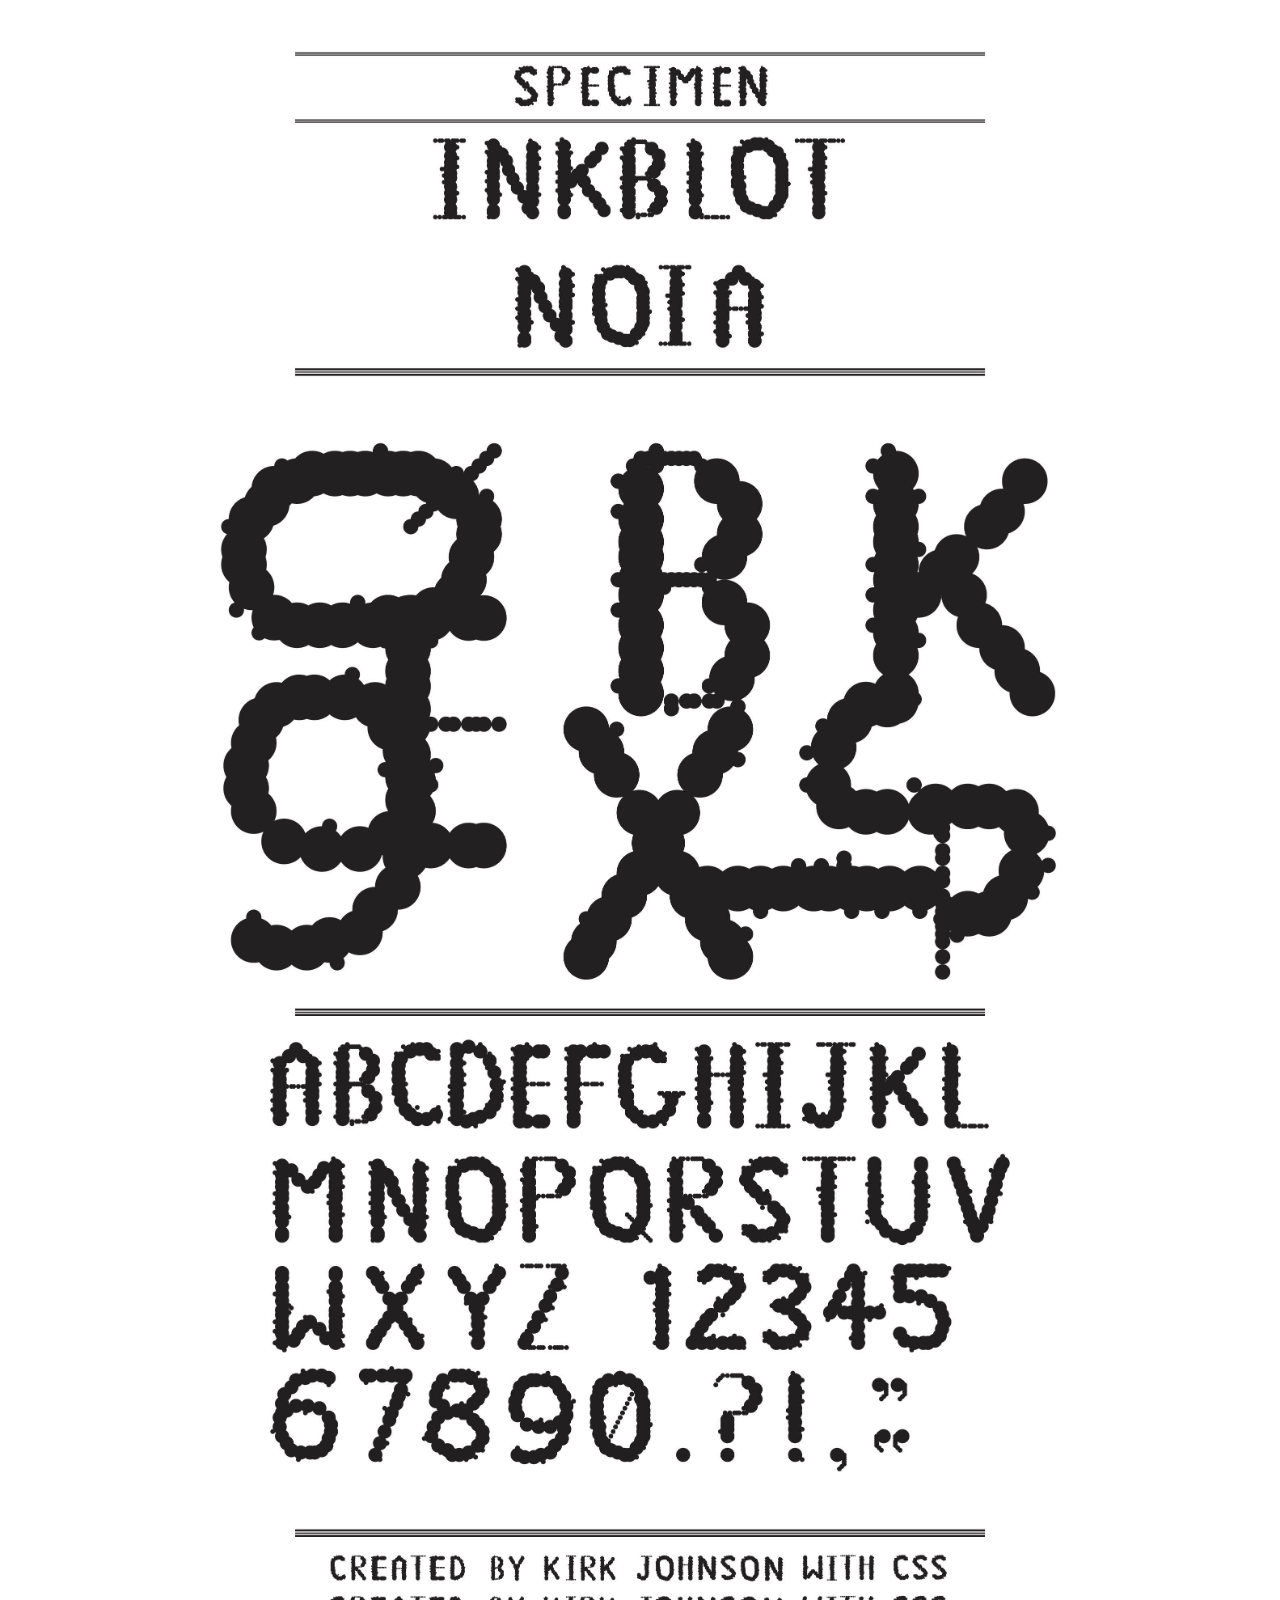
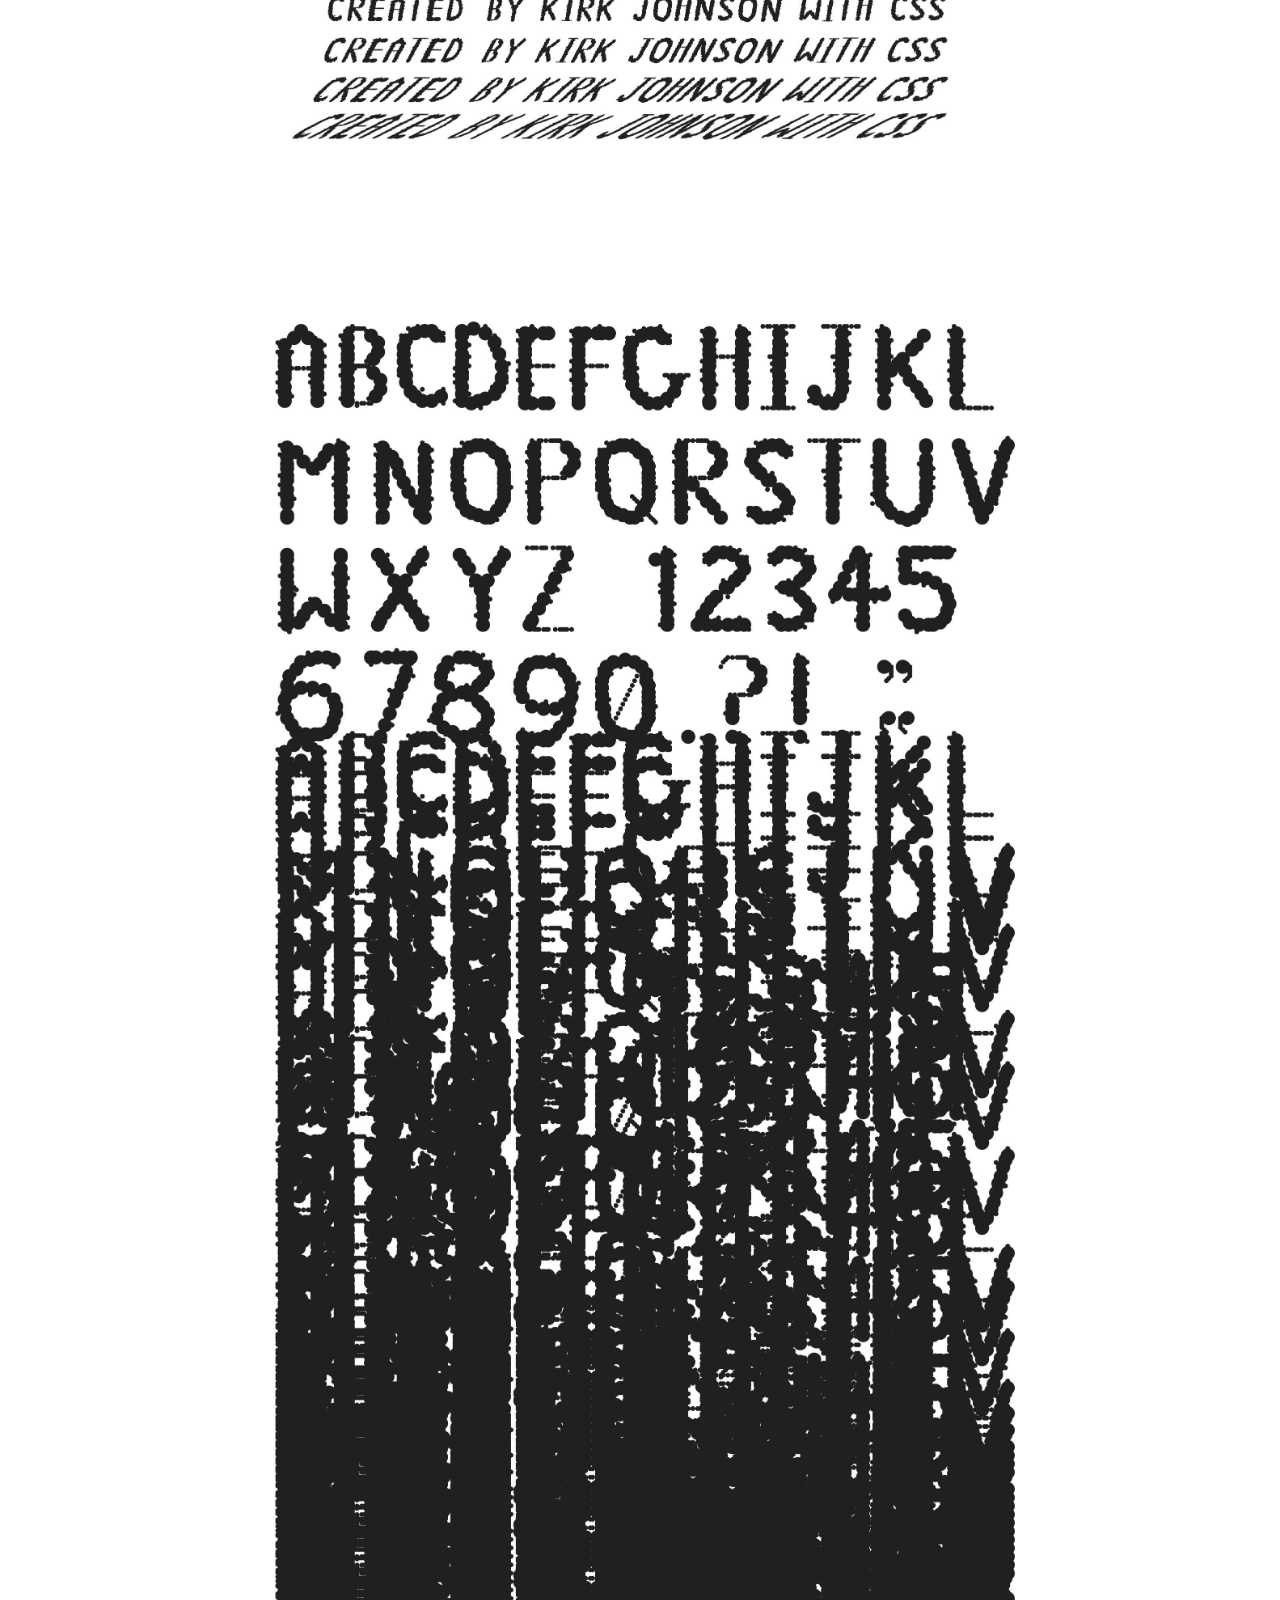
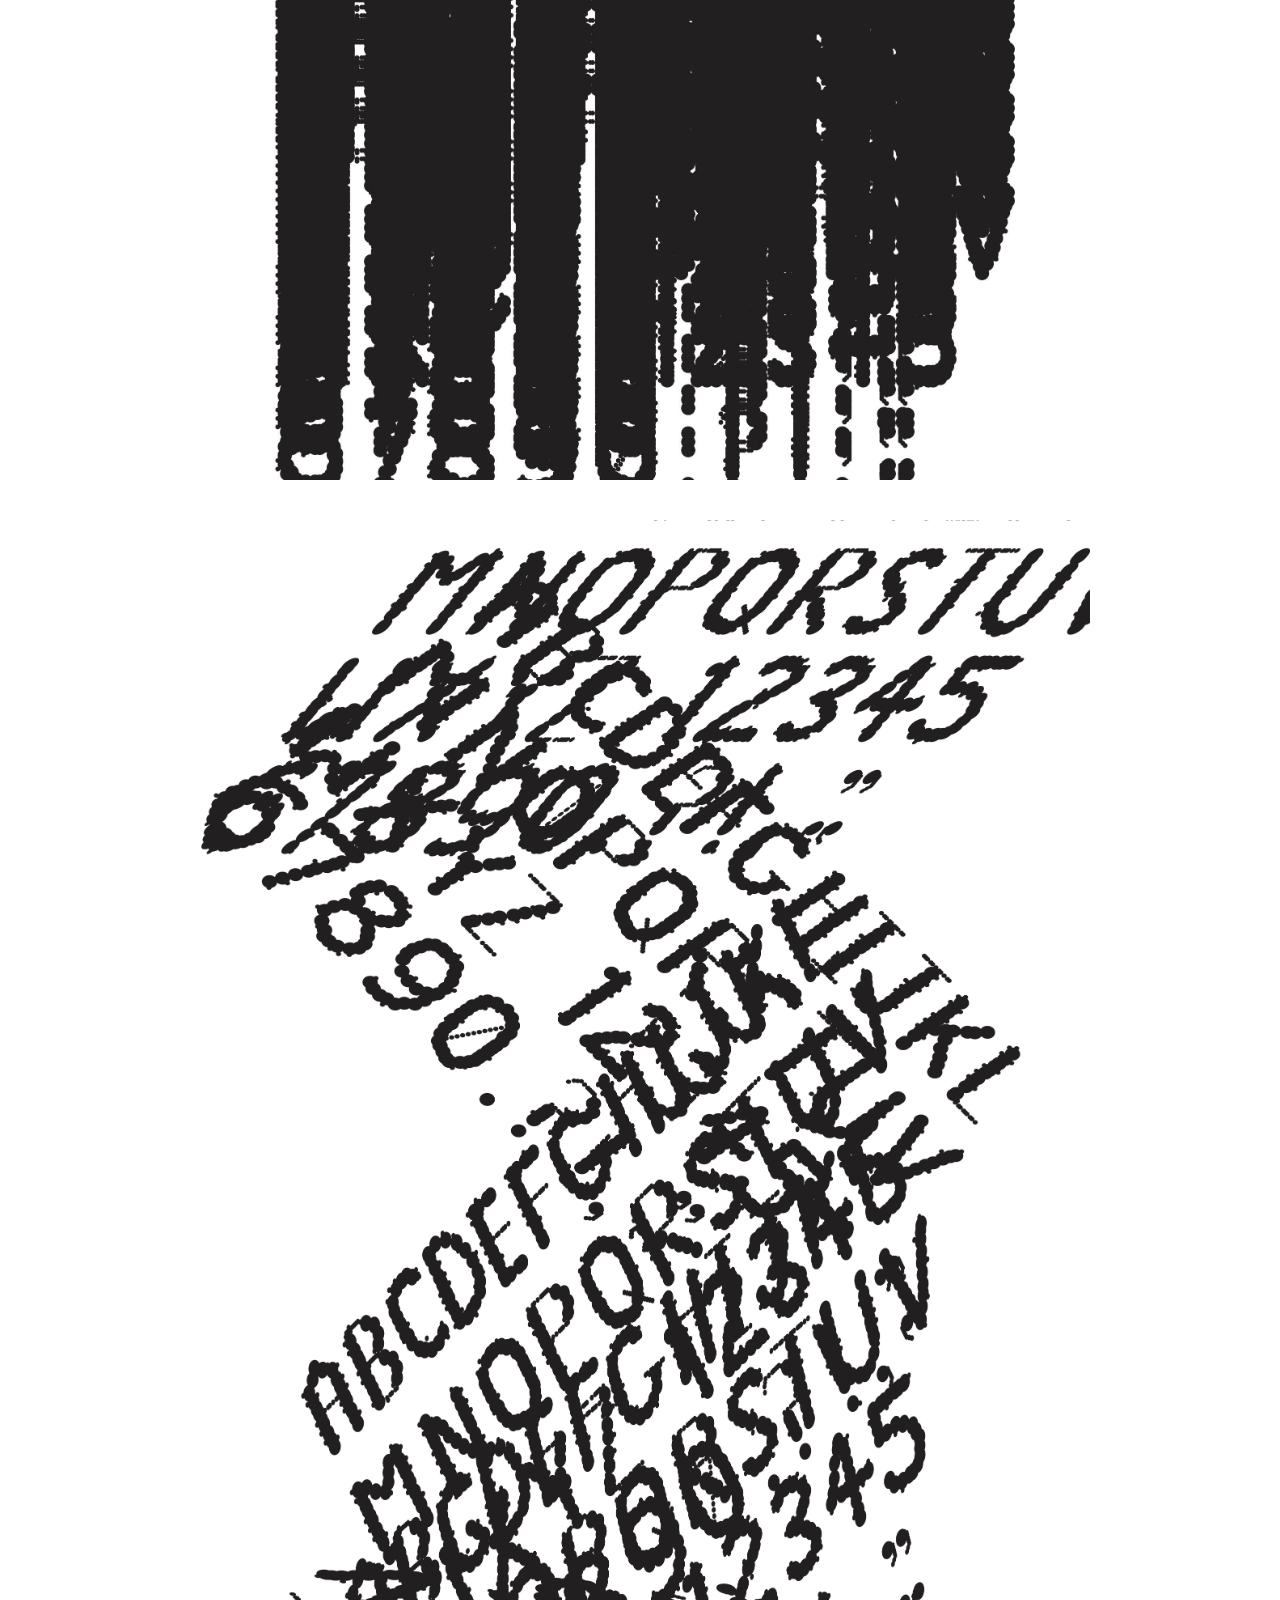
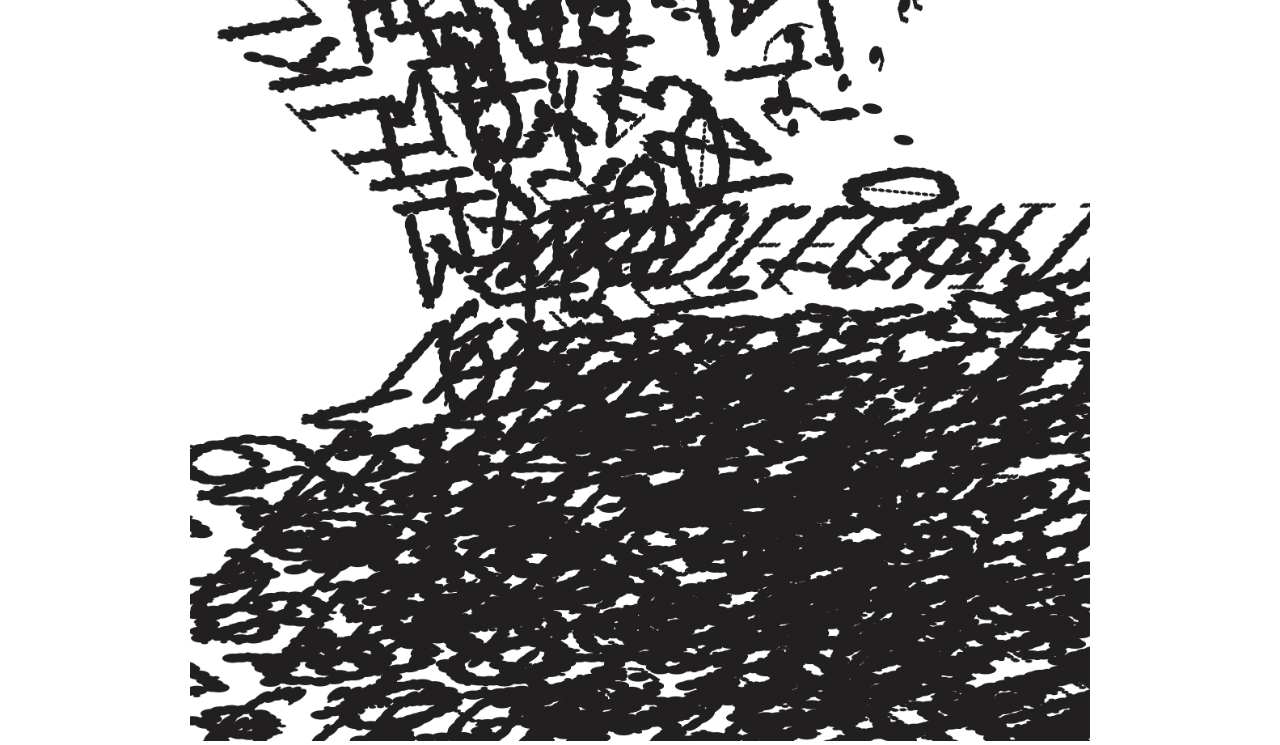
<file: project2/wireframe.html>
<!DOCTYPE html>
<html>

<head>
  <title>Kirk's Homepage</title>
  <link rel="stylesheet" type="text/css" href="css/styles.css">
  <link href='https://fonts.googleapis.com/css?family=VT323' rel='stylesheet' type='text/css'>
</head>

<body>
  <center><img src="kirkjohnson_wireframe.jpg" style="width:900px;"></img><br><br><br>
  <img src="kirkjohnson_wireframe2.jpg" style="width:900px;"></img><br><br><br>
  <img src="kirkjohnson_wireframe3.jpg" style="width:900px;"></img></center>
</body>
</html>
</file>
<file: css/styles.css>
body{
	background-color:black;
	font-family: 'VT323',sanserif ;
}

p{
	color: #00ff00;
}

h3{
	color: #00ff00;
}

/* unvisited link */
a:link {
    color: green;
}

/* visited link */
a:visited {
    color: purple;
}

/* mouse over link */
a:hover {
    color: red;
}

/* selected link */
a:active {
    color: yellow;
}



@-webkit-keyframes blink {
    from, to { border-color: transparent }
    50% { border-color: #00ff00 }
}

@-moz-keyframes blink {
    from, to { border-color: transparent }
    50% { border-color: #00ff00 }
}

.cursor {
    width:200px;
    height:300px;
    border-left:10px solid #00ff00;
	-webkit-animation: 1s blink step-end infinite;
    -moz-animation: 1s blink step-end infinite;
}
</file>
<file: project3/css/styles.css>
body, html{
	padding:0;
	margin:0;
	width:100%;
}



.topnavbar,
.redbar {
	width:100%;
	height:150px;
	background: #b72323;

}

.bluebar{
	width:100%;
	height:150px;
	background:#392d91;
	margin-top:100px;
	float:left;
}

.redbarbig{
	width:100%;
	height:450px;
	background:#b72323;
	float:left;
	margin-top:100px;
}

.suddiklogo{
	width:600px;
	padding-top:5em;
}

.redbar {
	float:left;
}



/* Text
-------------------------------------------------- */

.logo {
	width: 30%;
	text-align: center;
	margin-right: 0;
	margin-left: 0;
	padding-right: 0;
	float: left;
	padding-top: 20px;
}

.navlinks {
	width: 50%;
	margin-right: 0;
	margin-left: 0;
	padding-top:40px;
	float: left;
}

.navlinksbtm {
	width: 70%;
	margin-right: 0;
	margin-left: 0;
	padding-top:40px;
	float: left;
	text-align: center;
}

.navtitle {
	font-family: 'Oswald', sans-serif;
	font-weight:700;
	color:white;
	font-size: 58px;
	letter-spacing: 6px;
}

.navsubtitle{
	font-family: 'Oswald', sans-serif;
	font-weight:300;
	color:white;
	font-size: 18px;
	letter-spacing: 2px;
}

.aboutme{
	font-family: 'Open Sans', sans-serif;
	font-weight:300;
	font-size:24px;
	width:40%;
	padding:100px 50px 0px 50px;
	float:left;
}

.video{
	width:30%;
	float:left;
	padding: 100px 50px 0px 50px;
}

#moreabout-text{
	font-family: 'Open Sans', sans-serif;
	font-weight:300;
	font-size:24px;
	width:40%;
	float:left;
	padding-top:100px;
	padding-left:60px;
	padding-bottom:100px;

}

#wall-container{
	width: 100%;

}

.wall{
	width:43%;
	height:100%;
	float:left;
	padding: 3em 0 0 4em;
}

.twitter{
	font-family: 'Open Sans', sans-serif;
	font-weight:300;
	font-size:24px;
	float:left;
	width:35%;
	padding:100px;
}

.twitter1{
	font-family: 'Open Sans', sans-serif;
	font-weight:300;
	font-size:24px;
	float:left;
	width:35%;
	margin-left:200px;
}

.twitlogo{
	float:left;
	margin-top:100px;
	width:100%;
}

#bottom{
	width:100%;
	margin-top:20px;
	margin-bottom:20px;
	font-size: 18px;
	float:left;
	text-align: center;
}



h1{
	font-family: 'Oswald', sans-serif;
	font-size:42px;
	letter-spacing: 1px;
	color:white;
	border:0;
	margin:0;
	padding:0;
	text-align:center;
	padding-top:1em;

}

ul {
	text-align: right;
	font-family: 'Raleway', sans-serif;
	font-size:24px;
}

li {
	display:inline;
}

li a {
	color: white;
	padding: 0 40px;
	text-decoration: none;
}

li a:hover {
	color: #333;
}

/* Image
-------------------------------------------------- */


img {
	margin: 0;
	padding: 0;
	max-width:100%;
	margin-bottom: -5px;
}

.eagle{
	width:50%;
	padding-top:100px;
	padding-bottom:100px;
	float:left;
	
}

.gif{
	display:none;
	float:left;
	width:100%;
}



/* iPad 
-------------------------------------------------- */
@media all and (max-width : 1024px){

	

		.topnavbar{
			height:250px;

		}

		.navtitle{
			font-size: 58px;
		}

		.navsubtitle{
			font-size: 18px;
		}

		.logo {
			width: 100%;
		}

		ul,
		li{
			width: 100%;
			text-align: center;
			padding: 0;
			margin: 0;

		}

		.video{
			display:none;
		}

		.navlinks {
			width: 100%;
		}
		.navlinksbtm {
			width:100%;
		}

		.short-title h1{
			padding-top:2.3em;
		}

		.long-title h1{
			padding-top:1.7em;

		}

		.aboutme,
		.video,
		#moreabout-text,
		.twitter,
		.twitter1 {
			width:90%;
			padding:1em;
			text-align: center;
			font-size:18px;
		}

		.wall{
			width:100%;
			padding: 3em 0em 3em 0em;
		}



		h1 {
			font-size:24px;
		}


		.eagle{
			width: 100%;
			padding-top:0px;
			padding-bottom:10px;
			margin-left:0px;
			margin-top:0px;
		}

		.gif{
			display:block;
			text-align: center;
		}

		
}
</file>
<file: exercises/2_BreakpointStarterKit/css/style.css>
@import url();

body {
	padding:0;
	margin:0;
	font-family:sans-serif;


}

/* Text
-------------------------------------------------- */
.text{
	padding-left:2.25em;
	padding-right:;
	padding-top:1em;
	width:60%;
}

h1{
	font-size:5em;

}

h2{
	font-size:3em;
	font-weight:200;
}

h1,h2{
	color:red;
}


/* Image
-------------------------------------------------- */

.l{
	width:100%;
}

.s{
	width: 20%;
}

.img-grid{
	text-align: center;
}

/* iPad 
-------------------------------------------------- */
@media only screen and (min-device-width : 768px) and (max-device-width : 1024px) {

  /* text */

	h1,h2{
	color:blue;
	}

	h1{
	font-size:24px;
	}

	h2{
	font-size:18px;
	}

	body{
	background: red; /* For browsers that do not support gradients */
    background: -webkit-linear-gradient(red, yellow); /* For Safari 5.1 to 6.0 */
    background: -o-linear-gradient(red, yellow); /* For Opera 11.1 to 12.0 */
    background: -moz-linear-gradient(red, yellow); /* For Firefox 3.6 to 15 */
    background: linear-gradient(red, yellow); /* Standard syntax */
	}


  /* image */

	.s{
	width:40%;
	}

}


/* Mobile
-------------------------------------------------- */

@media screen and (max-width: 768px) {

  /* text */

	h1,h2{
	color:green;
	}

	h1{
	font-size:18px;
	}

	h2{
		font-size:12px;
	}

	.l{
		display:none;
	}
	
	  /* image */
	.s{
		width:100%;
		opacity:.3;
		 -ms-transform: rotate(90deg); /* IE 9 */
    -webkit-transform: rotate(90deg); /* Chrome, Safari, Opera */
    transform: rotate(90deg);
	}

}
</file>
<file: exercises/codingfromlife/assets/css/main.css>
* {
	box-sizing: border-box;
}

body {
	background: black;
}

.canvas {
	width: 900px;
	height: 556px;
	margin: 100px auto;
	background: #d9d9d9;
	position: relative;
}


#globe{
	width:260px;
	height:260px;
	background:white;
	border-radius:130px;
	top:140px;
	left:380px;
	position:absolute;
	box-shadow: 2px 8px 22px #bbbbbb;
	z-index: 10;

	background: rgba(240,246,249,1);
background: -moz-radial-gradient(center, ellipse cover, rgba(240,246,249,1) 0%, rgba(173,199,215,1) 51%, rgba(213,227,236,1) 74%, rgba(219,241,255,1) 100%);
background: -webkit-gradient(radial, center center, 0px, center center, 100%, color-stop(0%, rgba(240,246,249,1)), color-stop(51%, rgba(173,199,215,1)), color-stop(74%, rgba(213,227,236,1)), color-stop(100%, rgba(219,241,255,1)));
background: -webkit-radial-gradient(center, ellipse cover, rgba(240,246,249,1) 0%, rgba(173,199,215,1) 51%, rgba(213,227,236,1) 74%, rgba(219,241,255,1) 100%);
background: -o-radial-gradient(center, ellipse cover, rgba(240,246,249,1) 0%, rgba(173,199,215,1) 51%, rgba(213,227,236,1) 74%, rgba(219,241,255,1) 100%);
background: -ms-radial-gradient(center, ellipse cover, rgba(240,246,249,1) 0%, rgba(173,199,215,1) 51%, rgba(213,227,236,1) 74%, rgba(219,241,255,1) 100%);
background: radial-gradient(ellipse at center, rgba(240,246,249,1) 0%, rgba(173,199,215,1) 51%, rgba(213,227,236,1) 74%, rgba(219,241,255,1) 100%);
filter: progid:DXImageTransform.Microsoft.gradient( startColorstr='#f0f6f9', endColorstr='#dbf1ff', GradientType=1 );

}

#pumpkin{
	width:120px;
	height:120px;
	background:#ff9933;
	border-radius:50%;
	top:220px;
	left:660px;
	position:absolute;
	box-shadow: 2px 8px 22px #bbbbbb;
	z-index: 9;

	
}

#mat{
	width:500px;
	height:200px;
	background-color: #99ff33;
	transform:skewX(130deg);
	top:300px;
	left:200px;
	position:absolute;

}

#jarbottom{
	width:120px;
	height:200px;
	left:200px;
	top:250px;
	position:absolute;
	background-color: gray;
	box-shadow: 2px 8px 22px #bbbbbb;
	opacity:.4;
	border-radius:0px 0px 20px 20px;
	z-index: 10;

}

#jarmid{
	border-bottom: 30px solid gray;
	border-left: 20px solid transparent;
	border-right: 20px solid transparent;
	height: 0;
	width: 120px;
	z-index:10;
	opacity:.4;
	left:200px;
	top:218px;
	position:absolute;
}

#jartop{
	width:80px;
	height:20px;
	left:220px;
	top:200px;
	position:absolute;
	opacity:.4;
	background-color: gray;
}

.stem{
	height:350px;
	width:10px;
	background-color: green;
	z-index: 2;

}

.stem2{
	height:390px;
	width:10px;
	background-color: green;
	z-index: 2;
}

.petal1{
	width:30px;
	height:40px;
	background-color: purple;
   -webkit-border-radius: 63px 63px 63px 63px / 108px 108px 72px 72px;
   border-radius:         50%  50%  50%  50%  / 60%   60%   40%  40%;
   z-index: 11;
}

.petal2{
	width:40px;
	height:70px;
	background-color: purple;
   -webkit-border-radius: 63px 63px 63px 63px / 108px 108px 72px 72px;
   border-radius:         50%  50%  50%  50%  / 60%   60%   40%  40%;
   z-index: 11;
}

.pollen{
	width:10px;
	height:20px;
	background-color: yellow;
   -webkit-border-radius: 63px 63px 63px 63px / 108px 108px 72px 72px;
   border-radius:         50%  50%  50%  50%  / 60%   60%   40%  40%;
   z-index: 11;

}
</file>
<file: project2/css/styles.css>
body{
	padding: 0px;
	margin: 0px;


}

a{
	color:black;
	text-decoration:none;
}

.specimen{
	position:relative;
	left:50px;
	top:100px;
}

.master{
	position:relative;
	left:50px;
	opacity:.05;
}

.mastertwo{
	position:relative;
	left:150px;
	top:900px;
	opacity: .1;
	 -ms-transform: rotate(25deg); /* IE 9 */
    -webkit-transform: rotate(25deg); /* Chrome, Safari, Opera */
    transform: rotate(25deg);
}

.masterthree{
	position:relative;
	right:150px;
	top:1300px;
	opacity: .15;
	 -ms-transform: rotate(-25deg); /* IE 9 */
    -webkit-transform: rotate(-25deg); /* Chrome, Safari, Opera */
    transform: rotate(-25deg);

}

.masterfour{
	position:relative;
	left:230px;
	top:2000px;
	opacity: .25;
	 -ms-transform: rotate(45deg); /* IE 9 */
    -webkit-transform: rotate(45deg); /* Chrome, Safari, Opera */
    transform: rotate(45deg);

}

.masterfive{
	position:relative;
	right:200px;
	top:2000px;
	opacity: .35;
	 -ms-transform: rotate(-45deg); /* IE 9 */
    -webkit-transform: rotate(-45deg); /* Chrome, Safari, Opera */
    transform: rotate(-45deg);

}


.mastersix{
	position:relative;
	right:100px;
	top:2300px;
	opacity: .45;
	 -ms-transform: rotate(-25deg); /* IE 9 */
    -webkit-transform: rotate(-25deg); /* Chrome, Safari, Opera */
    transform: rotate(-25deg);

}

.masterseven{
	position:relative;
	left:50px;
	top:2600px;
	opacity: .55;
	

}

.mastereight{
	position:relative;
	left:250px;
	top:2900px;
	opacity: .65;
	 -ms-transform: rotate(25deg); /* IE 9 */
    -webkit-transform: rotate(25deg); /* Chrome, Safari, Opera */
    transform: rotate(25deg);
	

}

.masternine{
	position:relative;
	left:50px;
	top:3000px;
	opacity: .75;
	 -ms-transform: skew(20deg, 10deg); /* IE 9 */
    -webkit-transform: skew(20deg, 10deg); /* Safari */
    transform: skew(20deg, 10deg);
	

}


.masterten{
	position:relative;
	left:50px;
	top:3100px;
	opacity: .75;
	 -ms-transform: skew(-20deg, -10deg); /* IE 9 */
    -webkit-transform: skew(-20deg, -10deg); /* Safari */
    transform: skew(-20deg, -10deg);
	

}

.mastereleven{
	position:relative;
	left:50px;
	top:3200px;
	opacity: .85;
	 -ms-transform: skew(30deg, 20deg); /* IE 9 */
    -webkit-transform: skew(30deg, -20deg); /* Safari */
    transform: skew(30deg, 20deg);
	

}

.mastertwelve{
	position:relative;
	left:80px;
	top:3500px;
	opacity: .95;
	 -ms-transform: skew(30deg, 20deg); /* IE 9 */
    -webkit-transform: skew(30deg, 20deg); /* Safari */
    transform: skew(30deg, 20deg);
	

}

.masterthirteen{
	position:relative;
	left:80px;
	top:3500px;
	-ms-transform: skew(-30deg, -20deg); /* IE 9 */
    -webkit-transform: skew(-30deg, -20deg); /* Safari */
    transform: skew(-30deg, -20deg);
	

}

.masterfourteen{
	position:relative;
	left:50px;
	top:3550px;
}


.masterfifteen{
	position:absolute;
	left:50px;
	top:4250px;
	 -ms-transform: rotate(180deg); /* IE 9 */
    -webkit-transform: rotate(180deg); /* Chrome, Safari, Opera */
    transform: rotate(180deg);
}


.mastersixteen{
	position:relative;
	left:80px;
	top:3700px;
	-ms-transform: skew(-30deg, -20deg); /* IE 9 */
    -webkit-transform: skew(-30deg, -20deg); /* Safari */
    transform: skew(-30deg, -20deg);
	

}


.masterseventeen{
	position:relative;
	left:80px;
	top:3750px;
	-ms-transform: skew(30deg, 20deg); /* IE 9 */
    -webkit-transform: skew(30deg, 20deg); /* Safari */
    transform: skew(30deg, 20deg);
	

}


.mastereighteen{
	position:relative;
	left:70px;
	top:3800px;
}

.masternineteen{
	position:relative;
	left:60px;
	top:3830px;
}

.mastertwenty{
	position:relative;
	left:90px;
	top:3860px;
}

.mastertwentyone{
	position:relative;
	left:-10px;
	top:4460px;
	-ms-transform: skew(40deg, 30deg); /* IE 9 */
    -webkit-transform: skew(40deg, 30deg); /* Safari */
    transform: skew(40deg, 30deg);
}


.mastertwentytwo{
	position:relative;
	left:650px;
	top:4660px;
	-ms-transform: skew(-70deg, -60deg); /* IE 9 */
    -webkit-transform: skew(-70deg,-60deg); /* Safari */
    transform: skew(-70deg, -60deg);
}

.mastertwentythree{
	position:relative;
	right:650px;
	top:5060px;
	-ms-transform: skew(70deg, 60deg); /* IE 9 */
    -webkit-transform: skew(70deg,60deg); /* Safari */
    transform: skew(70deg, 60deg);
}

.mastertwentyfour{
	position:absolute;
	left:10px;
	top:3760px;
	-ms-transform: skew(30deg, 20deg); /* IE 9 */
    -webkit-transform: skew(30deg, 20deg); /* Safari */
    transform: skew(30deg, 20deg);
}

.mastertwentyfive{
	position:absolute;
	left:-10px;
	top:3260px;
	-ms-transform: skew(30deg, 20deg); /* IE 9 */
    -webkit-transform: skew(30deg, 20deg); /* Safari */
    transform: skew(30deg, 20deg);
}

.A {
	position:absolute;
	left:50px;
	top:50px;
}

.B{
	position:absolute;
	left:80px;
	top:50px;
}

.C{
	position:absolute;
	left:90px;
	top:50px;
}

.D{
	position:absolute;
	left:160px;
	top:50px;
}

.E{
	position:absolute;
	left:280px;
	top:50px;
}

.F{
	position:absolute;
	left:360px;
	top:50px;
}

.G{
	position:absolute;
	left:470px;
	top:50px;
}

.H{
	position:absolute;
	left:560px;
	top:50px;
}

.I{
	position:absolute;
	left:690px;
	top:50px;
}

.J{
	position:absolute;
	left:770px;
	top:40px;
}

.K{
	position:absolute;
	left:870px;
	top:50px;
}

.L{
	position:absolute;
	left:980px;
	top:50px;
}

.M {
	position:absolute;
	left:50px;
	top:220px;
	 
}

.N {
	position:absolute;
	left:190px;
	top:210px;
	 
}

.O {
	position:absolute;
	left:140px;
	top:210px;
	 
}

.Oright {
	position:absolute;
	left:440px;
	
		-moz-transform: scale(-1, 1);
-webkit-transform: scale(-1, 1);
-o-transform: scale(-1, 1);
-ms-transform: scale(-1, 1);
transform: scale(-1, 1);
	 
}

.P {
	position:absolute;
	left:370px;
	top:205px;
	 
}

.Q {
	position:absolute;
	left:370px;
	top:210px;
	 
}

.R{
	position:absolute;
	left:620px;
	top:205px;
}

.S{
	position:absolute;
	left:810px;
	top:205px;
}

.T{
	position:absolute;
	left:920px;
	top:210px;
}

.U{
	position:absolute;
	left:1040px;
	top:210px;
}

.V{
	position:absolute;
	left:1160px;
	top:215px;
}

.W{
	position:absolute;
	left:150px;
	top:500px;
}

.X{
	position:absolute;
	left:310px;
	top:390px;
}

.Y{
	position:absolute;
	left:380px;
	top:400px;
}

.Z{
	position:absolute;
	left:510px;
	top:390px;
}

.one{
	position:absolute;
	left:710px;
	top:390px;
}

.two{
	position:absolute;
	left:780px;
	top:390px;
}

.three{
	position:absolute;
	left:860px;
	top:385px;
}

.four{
	position:absolute;
	left:1110px;
	top:390px;
}

.five{
	position:absolute;
	left:1200px;
	top:380px;
}

.six{
	position:absolute;
	left:100px;
	top:550px;
}

.seven{
	position:absolute;
	left:280px;
	top:550px;
}

.eight{
	position:absolute;
	left:350px;
	top:570px;
}

.nine{
	position:absolute;
	left:650px;
	top:730px;
}

.zero{
	position:absolute;
	left:550px;
	top:575px;
}

.exclamation{
	position:absolute;
	left:900px;
	top:575px;
}

.period{
	position:absolute;
	left:1070px;
	top:700px;
}

.question{
	position:absolute;
	left:980px;
	top:575px;
}

@-webkit-keyframes rotate {
    from{
        -webkit-transform: rotate(0deg);
    }
    to{
        -webkit-transform: rotate(360deg);
    }
}


#questionlink{
position:absolute;
top:6650px;
left:650px;
font-family:helvetica;
font-size:172px;
  color:black;
	-webkit-animation: rotate 3s linear infinite;
}




.quotes{
	position:absolute;
	left:1000px;
	top:575px;
}

.dot1 {
	width:20px;
	height:20px;
	border-radius:50%;
	background-color:black;
	position: absolute;
}

.dot2 {
	width:10px;
	height:10px;
	border-radius:50%;
	background-color:black;
	position: absolute;
}






.dot3 {
	width:20px;
	height:20px;
	border-radius:50%;
	background-color:black;	
	position: absolute;

	@keyframes flickerAnimation {
  0%   { opacity:1; }
  50%  { opacity:0; }
  100% { opacity:1; }
}
@-o-keyframes flickerAnimation{
  0%   { opacity:1; }
  50%  { opacity:0; }
  100% { opacity:1; }
}
@-moz-keyframes flickerAnimation{
  0%   { opacity:1; }
  50%  { opacity:0; }
  100% { opacity:1; }
}
@-webkit-keyframes flickerAnimation{
  0%   { opacity:1; }
  50%  { opacity:0; }
  100% { opacity:1; }
}
.animate-flicker {
   -webkit-animation: flickerAnimation 1s infinite;
   -moz-animation: flickerAnimation 1s infinite;
   -o-animation: flickerAnimation 1s infinite;
    animation: flickerAnimation 1s infinite;
}
}





.straightline{
	position:absolute;
	
}

.angleline{
	position:absolute;
	 -ms-transform: rotate(45deg); /* IE 9 */
    -webkit-transform: rotate(45deg); /* Chrome, Safari, Opera */
    transform: rotate(45deg);
	
}

.anglelineneg{
	position:absolute;
	 -ms-transform: rotate(-45deg); /* IE 9 */
    -webkit-transform: rotate(-45deg); /* Chrome, Safari, Opera */
    transform: rotate(-45deg);
	
}

.anglelinelong{
	position:absolute;
	 -ms-transform: rotate(-25deg); /* IE 9 */
    -webkit-transform: rotate(-25deg); /* Chrome, Safari, Opera */
    transform: rotate(-25deg);
	
}

.anglelineother{
	position:absolute;
	 -ms-transform: rotate(25deg); /* IE 9 */
    -webkit-transform: rotate(25deg); /* Chrome, Safari, Opera */
    transform: rotate(25deg);
	
}

.rotateninety{
	position:absolute;
	 -ms-transform: rotate(90deg); /* IE 9 */
    -webkit-transform: rotate(90deg); /* Chrome, Safari, Opera */
    transform: rotate(90deg);
}

.crossbar1{
	position:absolute;
}

.chevron{
	position:absolute;
}

.bowl{
	position:absolute;
}

.dbowl{
	position:absolute;
	-moz-transform: scale(-1, 1);
-webkit-transform: scale(-1, 1);
-o-transform: scale(-1, 1);
-ms-transform: scale(-1, 1);
transform: scale(-1, 1);
}

.tops{
	position:absolute;
	 -ms-transform: rotate(180deg); /* IE 9 */
    -webkit-transform: rotate(180deg); /* Chrome, Safari, Opera */
    transform: rotate(180deg);
}
</file>
